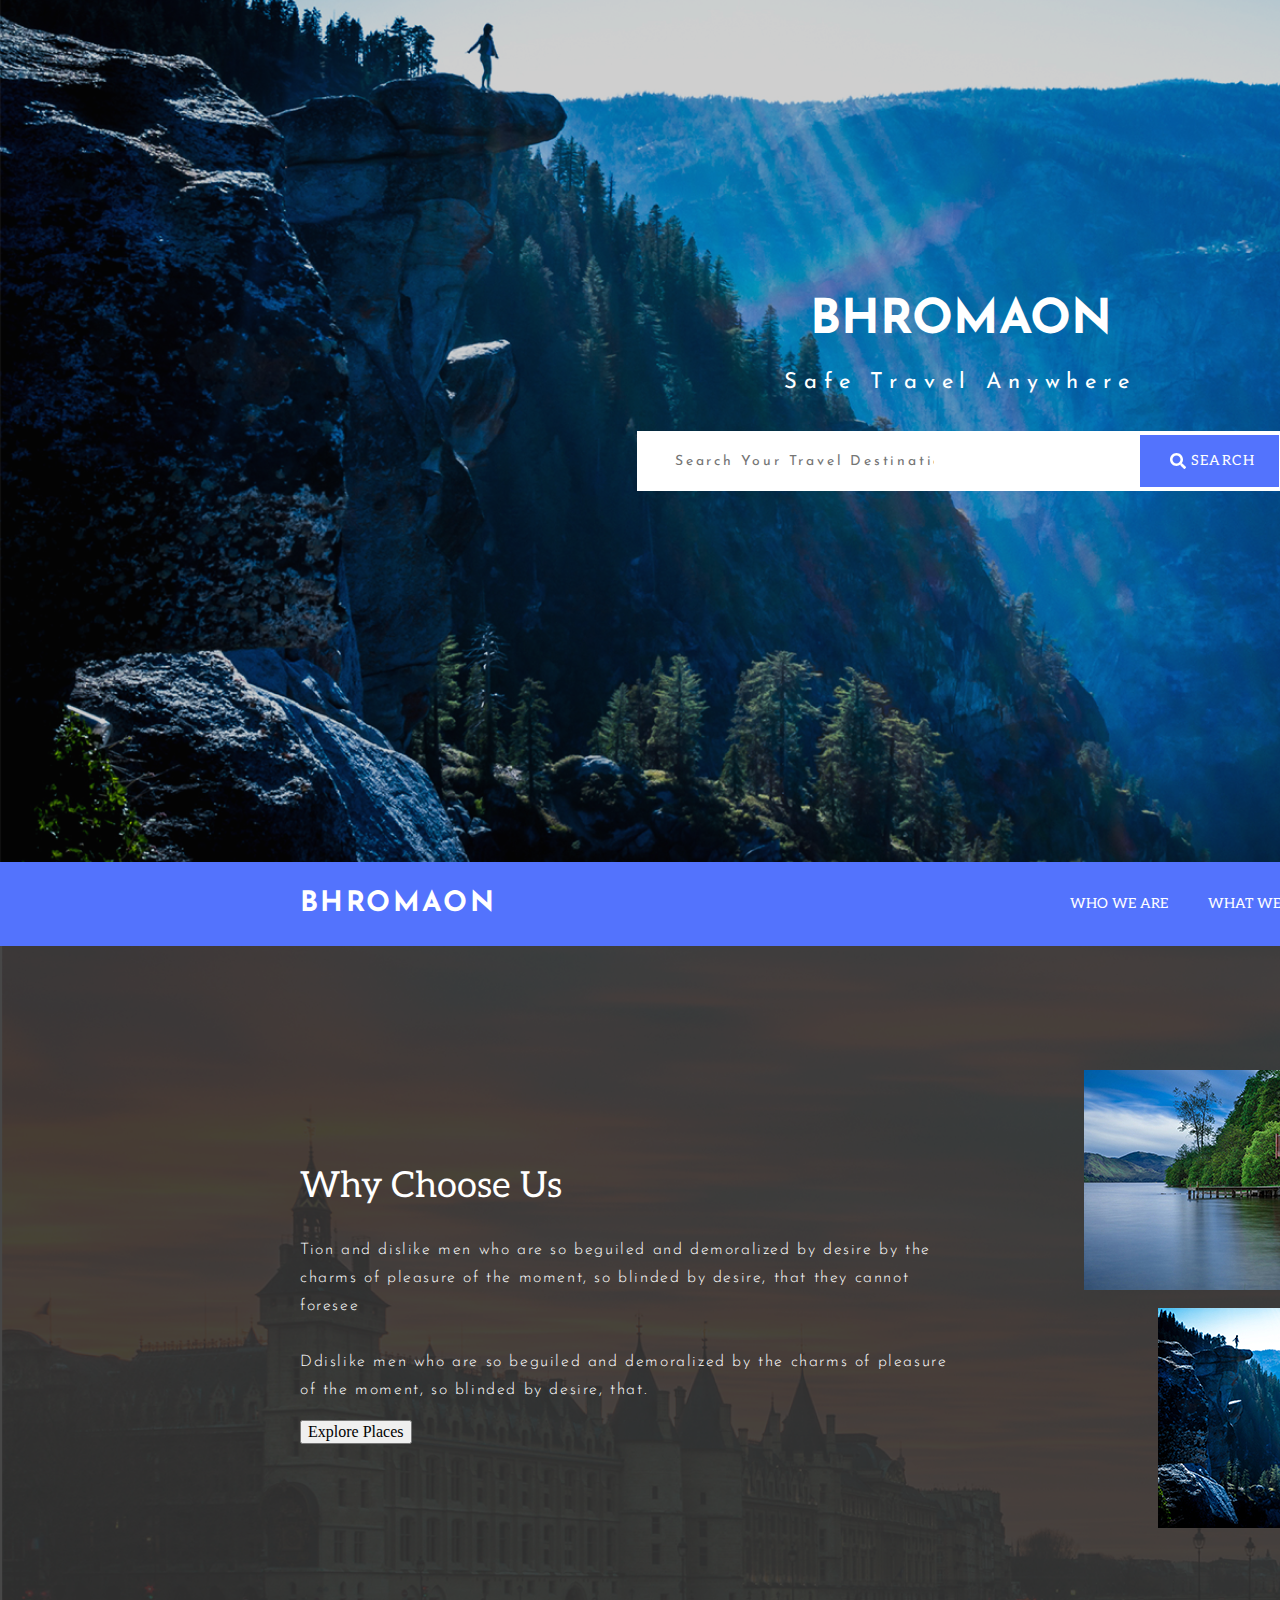
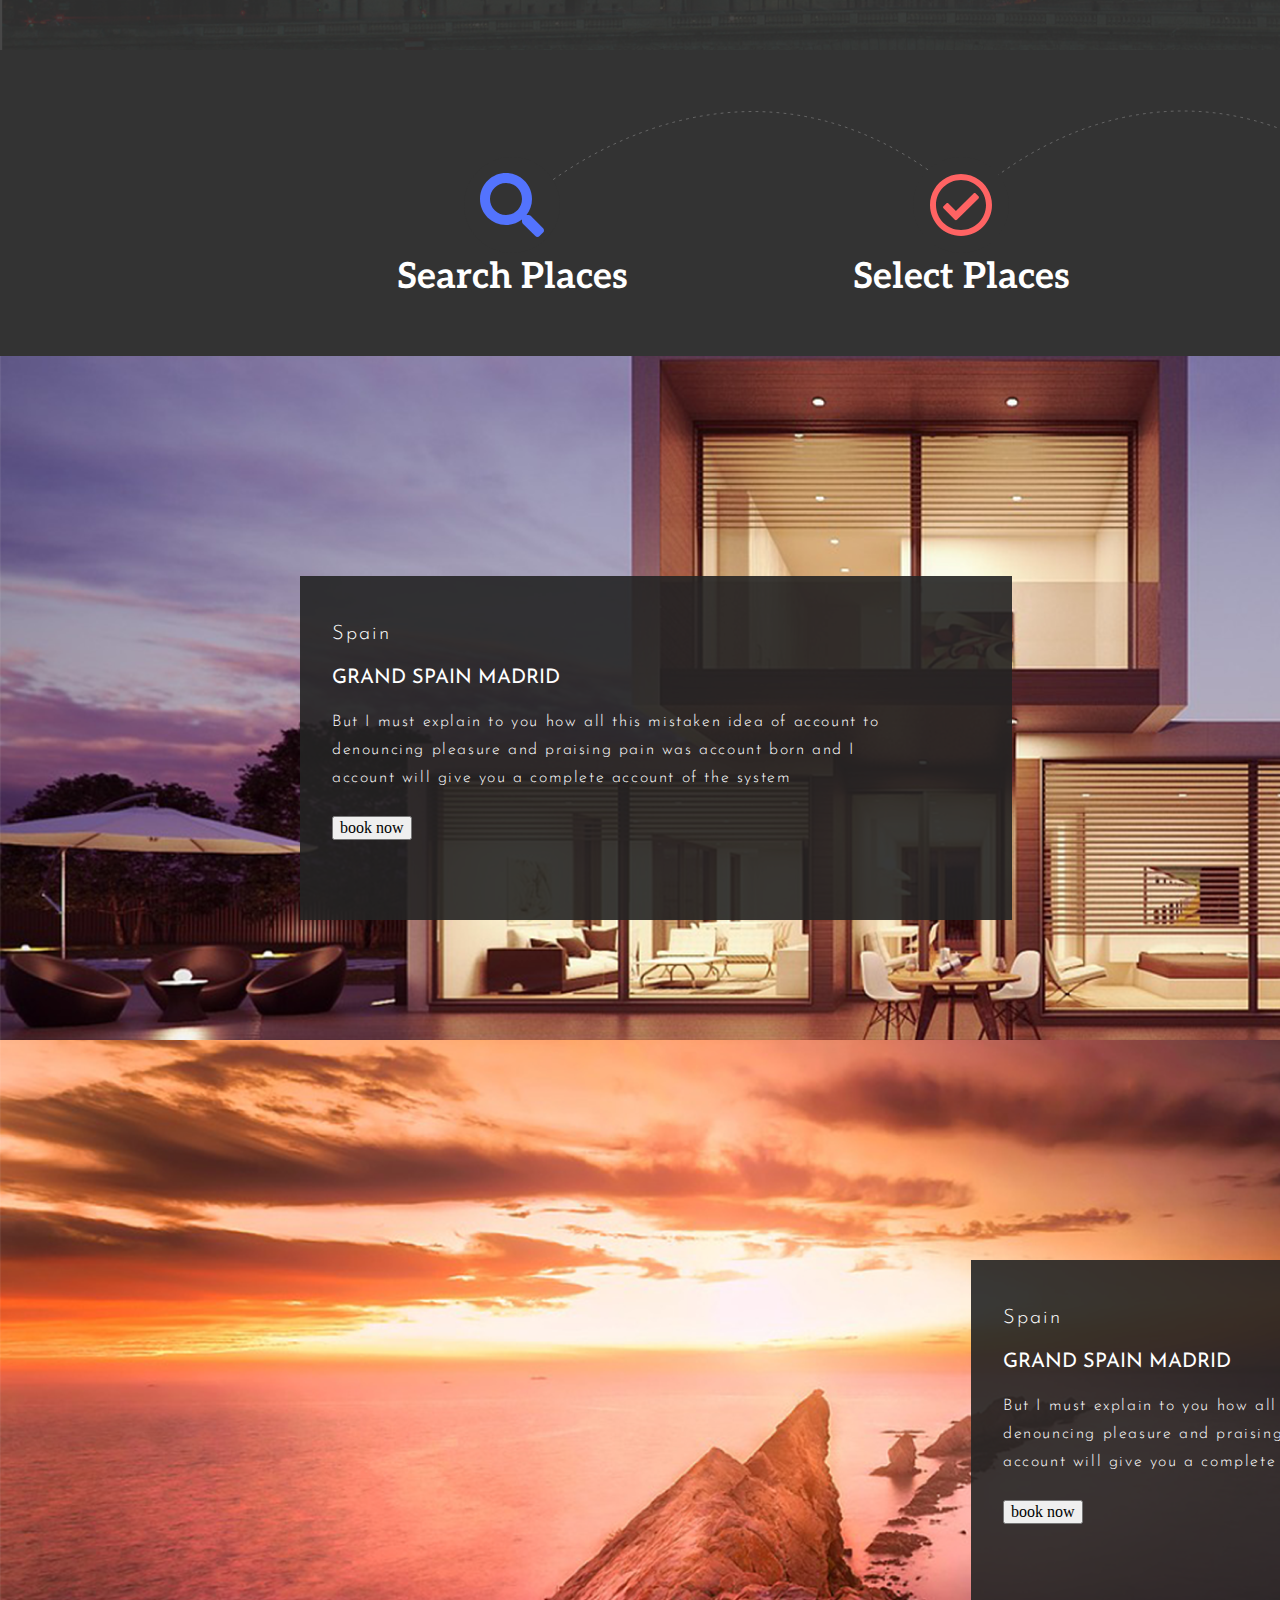
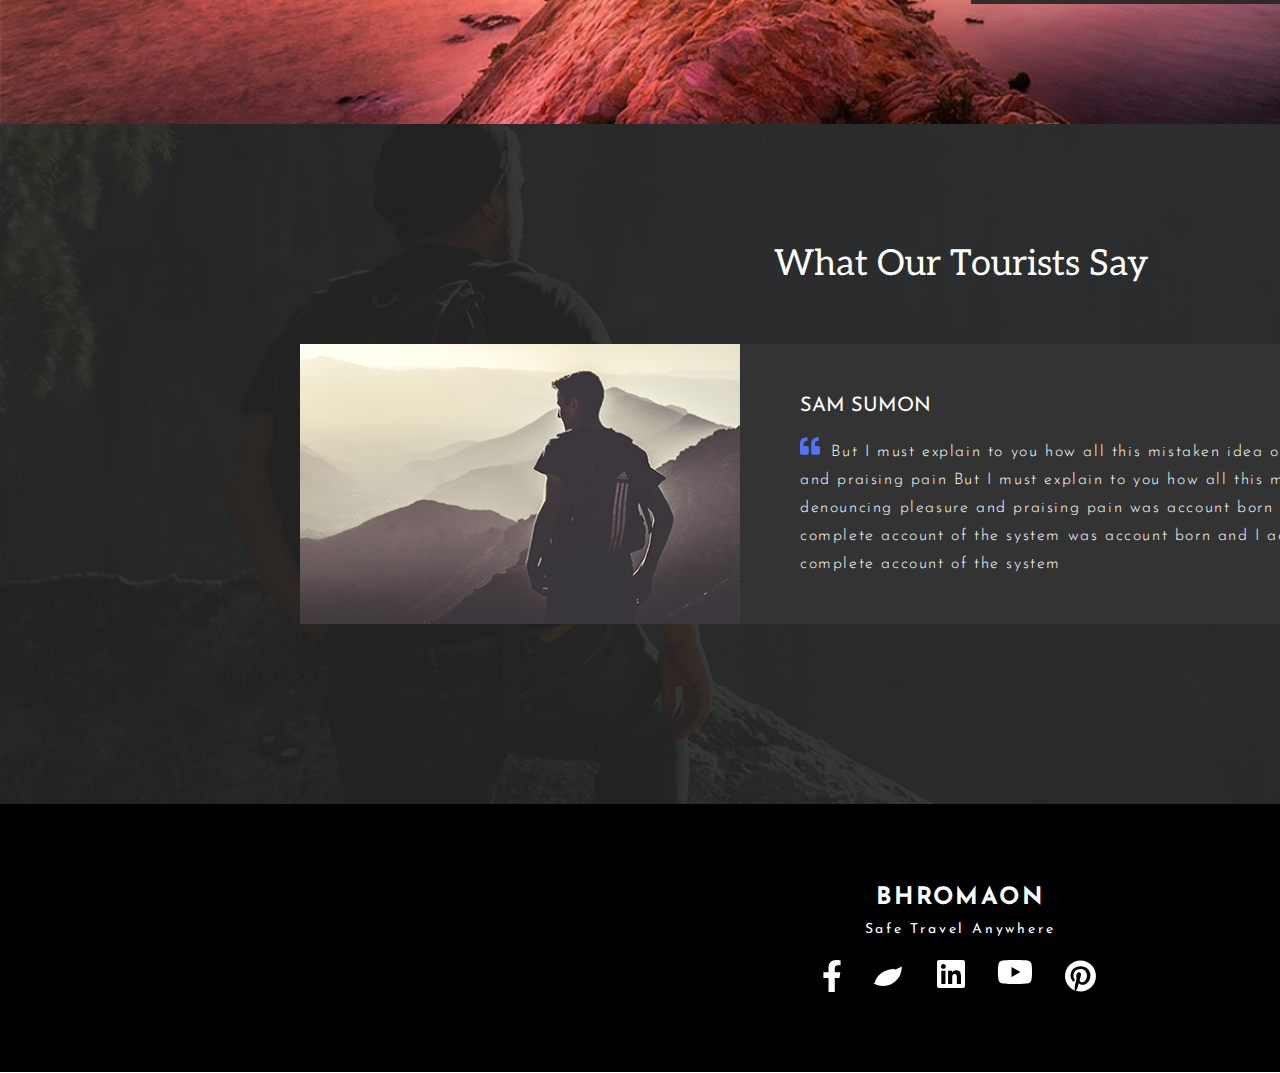
<file: EXAM#1 — копия/index.html>
<!DOCTYPE html>
<html lang="en">
<head>
    <meta charset="UTF-8">
    <meta http-equiv="X-UA-Compatible" content="IE=edge">
    <meta name="viewport" content="width=device-width, initial-scale=1.0">
<link rel="stylesheet" href="./css/style.css">
    <title>EXAM#1</title>
</head>
<body>
    <div class="main-container">

        <!-- HEADER -->
        <header class="header">
                <h1 class="header-title">Bhromaon</h1>
                   <p class="header-text">Safe Travel Anywhere</p>

        
            <form class="form-search" action="#" method="get">
                <div>
                    <input type="search"
                         placeholder="Search Your Travel Destination"
                           class="search" />
                </div>
                <div>
                    <button class="submit" type="submit">
                        <svg class="search-svg" width="16" height="16" viewBox="0 0 16 16" fill="none" xmlns="http://www.w3.org/2000/svg">
                            <path d="M15.7824 13.833L12.6666 10.7177C12.5259 10.5771 12.3353 10.499 12.1353 10.499H11.6259C12.4884
                            9.39596 13.001 8.00859 13.001 6.49937C13.001 2.90909 10.0914 0 6.50048 0C2.90959 0 0 2.90909 0 6.49937C0
                            10.0896 2.90959 12.9987 6.50048 12.9987C8.00996 12.9987 9.39756 12.4863 10.5008 11.6239V12.1332C10.5008
                            12.3332 10.5789 12.5238 10.7195 12.6644L13.8354 15.7797C14.1292 16.0734 14.6042 16.0734 14.8948 15.7797L15.7793
                            14.8954C16.0731 14.6017 16.0731 14.1267 15.7824 13.833ZM6.50048 10.499C4.29094 10.499 2.50018 8.71165 2.50018
                            6.49937C2.50018 4.29021 4.28781 2.49976 6.50048 2.49976C8.71001 2.49976 10.5008 4.28708 10.5008 6.49937C10.5008
                            8.70852 8.71314 10.499 6.50048 10.499Z" fill="white"/>
                        </svg>Search</button>
                </div>
            </form>
        </header>

          <!-- NAVIGATION -->
        <nav class="nav">
            <div class="nav-container">
                <div class="nav-logo">
                    <h3><a href="#">Bhromaon</a></h3>
                </div>

                    <ul class="nav-link">
                 <li><a href="#">Who We Are</a></li>
                 <li><a href="#">What We Do</a></li>
                 <li><a href="#">Travel With Us</a></li>
                 <li><a href="#">Contact Us</a></li>
                   </ul>
                
            </div>
        </nav>
        <div class="burger">
            <span></span>
        </div>
    
        <!-- MAIN -->
        <main>
            <!-- SECTION-WHY -->
        <section class="section-why">
            <div class="container-why">
                <div class="content-why">
                    <h2>Why Choose Us</h2>
                        <p>Tion and dislike men who are so beguiled and demoralized by desire by the <br> charms of pleasure of the moment, so blinded by desire, that they cannot <br> foresee <br>
                           <br>Ddislike men who are so beguiled and demoralized by the charms of pleasure <br> of the moment, so blinded by desire, that.</p>
                              <button type="submit" class="btn-why">Explore Places 
                              </button>
               </div>

        <div class="images-why">
<img src="./assets/imgs/Image 1-why.jpg" class="img-1" >
<img src="./assets/imgs/Image 2-wyhy.jpg" class="img-2" >
        </div>

            </div>
        </section>

        <!-- SECTION-STEPS -->
        <section class="section-steps">
<div class="container-steps">
<div class="line">
    <img src="./assets/icons/steps/Line.svg">
</div>

    <div class="icon-box-1">
    <a href="#"><img src="./assets/icons/steps/Icon-search.svg" alt="search"></a>
            <h2>Search Places</h2>
        </div>

            <div class="icon-box-2">
        <a href="#"><img src="./assets/icons/steps/Icon-check.svg" alt="check"></a>
                <h2>Select Places</h2>
            </div>

                <div class="icon-box-3">
            <a href="#"><img src="./assets/icons/steps/Icon-up.svg" alt="check"></a>
                    <h2>Book & Enjoy</h2>
                </div>
</div>
</section>

        <!-- SECTION-BOOKNOW-1 -->
        <section class="section-booknow-1">
<div class="container-booknow-1">
   <div class="card-booknow-1">
        <h6 class="text-h6" >Spain</h6>
                <h5 class="text-h5" >Grand Spain Madrid</h5>
                        <p class="text-p">But I must explain to you how all this mistaken idea of account to <br> denouncing pleasure and praising pain was account
                           born and I <br> account will give you a complete account of the system</p>
                           <button type="submit" class="btn-booknow">book now</button>

   </div>
</div>
</section>

<!-- SECTION-BOOKNOW-2-->
<section class="section-booknow-2">
    <div class="container-booknow-2">
        <div class="card-booknow-2">
                <h6 class="text-h6">Spain</h6>
                        <h5 class="text-h5" >Grand Spain Madrid</h5>
                                <p class="text-p" >But I must explain to you how all this mistaken idea of account to <br> denouncing pleasure and praising pain was account
                                   born and I <br> account will give you a complete account of the system</p>
                                   <button type="submit" class="btn-booknow">book now</button>
        </div>
    </div>
</section>

<!-- WHAT -->
<section class="section-what">
    <h2 class="title-text-section-what" >What Our  Tourists Say</h2>
        <div class="container-review">
            <img src="./assets/imgs/ReviewPhoto.png">
                <div class="review-text">
                    <h5>Sam Sumon</h5>
                    <div class="blockquote">
                        <p><img src="./assets/icons/quote-left-review.svg"> But I must explain to you how all this mistaken idea of account to denouncinpleasure <br> and praising pain  But I must explain to you how
                           all this mistaken idea of account to nai <br> denouncing pleasure and praising pain was account  born and I account will give you a <br> complete
                           account of the system was account  born and I account will give you a nai the <br> complete account of the system</p>
                    </div>  
                </div>
        </div>
</section>
</main>

<!-- FOOTER -->
<footer class="footer">
    <h3>Bhromaon</h3>
        <p>Safe Travel Anywhere</p>

        <!-- SOCIAL -->
            <div class="socials">
                    <a href="#"><svg class="icon fb" width="18" height="32" viewBox="0 0 18 32" fill="none" xmlns="http://www.w3.org/2000/svg">
                         <path d="M16.4463 18L17.335 12.2087H11.7782V8.45063C11.7782 6.86625 12.5544 5.32188 15.0432 5.32188H17.5694V0.39125C17.5694 0.39125 15.2769 0 13.085 0C8.50879 0 5.51754 2.77375 5.51754 7.795V12.2087H0.430664V18H5.51754V32H11.7782V18H16.4463Z"/>
                       </svg></a>
                    
                    <a href="#"><svg class="icon tw" width="32" height="26" viewBox="0 0 32 26" fill="none" xmlns="http://www.w3.org/2000/svg">
                        <path d="M28.7106 6.48201C28.7309 6.76626 28.7309 7.05057 28.7309 7.33482C28.7309 16.0048 22.132 25.9947
                            10.0711 25.9947C6.35531 25.9947 2.90356 24.9185 0 23.0506C0.527937 23.1114 1.0355 23.1318 1.58375 23.1318C4.6496
                            9 23.1318 7.47206 22.0963 9.72587 20.3298C6.84262 20.2688 4.42637 18.3805 3.59387 15.7815C4 15.8424 4.40606 15.88
                            3 4.8325 15.883C5.42131 15.883 6.01019 15.8018 6.55837 15.6597C3.55331 15.0505 1.29944 12.4109 1.29944 9.22313V9.14194C2
                            .1725 9.62926 3.18781 9.93382 4.26388 9.97438C2.49738 8.79669 1.34006 6.78657 1.34006 4.51245C1.34006 3.2942 1.66488 2.17745
                            2.23344 1.20282C5.46187 5.18251 10.3147 7.78145 15.7563 8.06576C15.6548 7.57845 15.5938 7.07088 15.5938 6.56326C15.5938 2.94901
                            18.5177 0.00488281 22.1522 0.00488281C24.0405 0.00488281 25.7461 0.796758 26.9441 2.07595C28.4263 1.7917 29.8476 1.24345 31.1065
                            0.492195C30.6191 2.01507 29.5836 3.29426 28.2232 4.10638C29.5431 3.96432 30.8222 3.59876 31.9999 3.0912C31.1066 4.39063 29.98985.54795 28.7106 6.48201Z"/>
                       </svg></a>
                    
                    <!-- <a href="#"><img src="../assets/icons/socials/lk.svg" class="icons-lk"></a> -->
                    <a href="#"><svg class="icon lk" width="28" height="28" viewBox="0 0 28 28" fill="none" xmlns="http://www.w3.org/2000/svg">
                        <path d="M26 0H1.99375C0.89375 0 0 0.90625 0 2.01875V25.9813C0 27.0938 0.89375 28 1.99375 28H26C27.1 28 28 27.0938 28 25.9813V2.01875C28 0.90625 27.1 0 26 0ZM8.4625 24H4.3125V10.6375H8.46875V24H8.4625ZM6.3875 8.8125C5.05625 8.8125 3.98125 7.73125 3.98125 6.40625C3.98125 5.08125 5.05625 4 6.3875 4C7.7125 4 8.79375 5.08125 8.79375 6.40625C8.79375 7.7375 7.71875 8.8125 6.3875 8.8125ZM24.0187 24H19.8687V17.5C19.8687 15.95 19.8375 13.9563 17.7125 13.9563C15.55 13.9563 15.2188 15.6438 15.2188 17.3875V24H11.0688V10.6375H15.05V12.4625H15.1062C15.6625 11.4125 17.0188 10.3062 19.0375 10.3062C23.2375 10.3062 24.0187 13.075 24.0187 16.675V24Z"/>
                        </svg></a>

                    <!-- <a href="#"><img src="../assets/icons/socials/yt.svg" class="icons yt"></a> -->
                    <a href="#"><svg class="icon yt" width="36" height="24" viewBox="0 0 36 24" fill="none" xmlns="http://www.w3.org/2000/svg">
                        <path d="M34.3534 3.75519C33.9609 2.27706 32.8042 1.11294 31.3357 0.717875C28.6738 0 18 0 18 0C18 0 7.32623 0 4.66429 0.717875C3.19573 1.113 2.0391 2.27706 1.64654 3.75519C0.933289 6.43437 0.933289 12.0243 0.933289 12.0243C0.933289 12.0243 0.933289 17.6141 1.64654 20.2933C2.0391 21.7714 3.19573 22.8871 4.66429 23.2821C7.32623 24 18 24 18 24C18 24 28.6737 24 31.3357 23.2821C32.8042 22.8871 33.9609 21.7714 34.3534 20.2933C35.0667 17.6141 35.0667 12.0243 35.0667 12.0243C35.0667 12.0243 35.0667 6.43437 34.3534 3.75519ZM14.509 17.0994V6.94906L23.4302 12.0244L14.509 17.0994Z"/>
                        </svg></a>

                    <!-- <a href="#"><img src="../assets/icons/socials/pn.svg" class="icons pn"></a> -->
                    <a href="#"><svg class="icon pn" width="31" height="32" viewBox="0 0 31 32" fill="none" xmlns="http://www.w3.org/2000/svg">
                        <path d="M31 16C31 24.5625 24.0625 31.5 15.5 31.5C13.9 31.5 12.3625 31.2563 10.9125 30.8062C11.5438 29.775 12.4875 28.0875 12.8375 26.7437C13.025 26.0187 13.8 23.0562 13.8 23.0562C14.3063 24.0187 15.7812 24.8375 17.35 24.8375C22.025 24.8375 25.3937 20.5375 25.3937 15.1938C25.3937 10.075 21.2125 6.24375 15.8375 6.24375C9.15 6.24375 5.59375 10.7312 5.59375 15.625C5.59375 17.9 6.80625 20.7313 8.7375 21.6313C9.03125 21.7688 9.1875 21.7062 9.25625 21.425C9.30625 21.2125 9.56875 20.1562 9.6875 19.6688C9.725 19.5125 9.70625 19.375 9.58125 19.225C8.95 18.4438 8.4375 17.0187 8.4375 15.6875C8.4375 12.2688 11.025 8.9625 15.4375 8.9625C19.2437 8.9625 21.9125 11.5562 21.9125 15.2688C21.9125 19.4625 19.7938 22.3687 17.0375 22.3687C15.5188 22.3687 14.375 21.1125 14.7437 19.5688C15.1812 17.725 16.025 15.7375 16.025 14.4062C16.025 13.2188 15.3875 12.225 14.0625 12.225C12.5063 12.225 11.2563 13.8313 11.2563 15.9875C11.2563 17.3625 11.7188 18.2875 11.7188 18.2875C11.7188 18.2875 10.1875 24.775 9.90625 25.9875C9.59375 27.325 9.71875 29.2125 9.85 30.4375C4.0875 28.1812 0 22.5688 0 16C0 7.4375 6.9375 0.5 15.5 0.5C24.0625 0.5 31 7.4375 31 16Z"/>
                        </svg></a>
            </div>
</footer>
    </div>
</body>
</html>





<!-- <form>
        <input type="text" placeholder="Искать здесь...">
        <button type="submit"></button>
      </form> -->
</file>
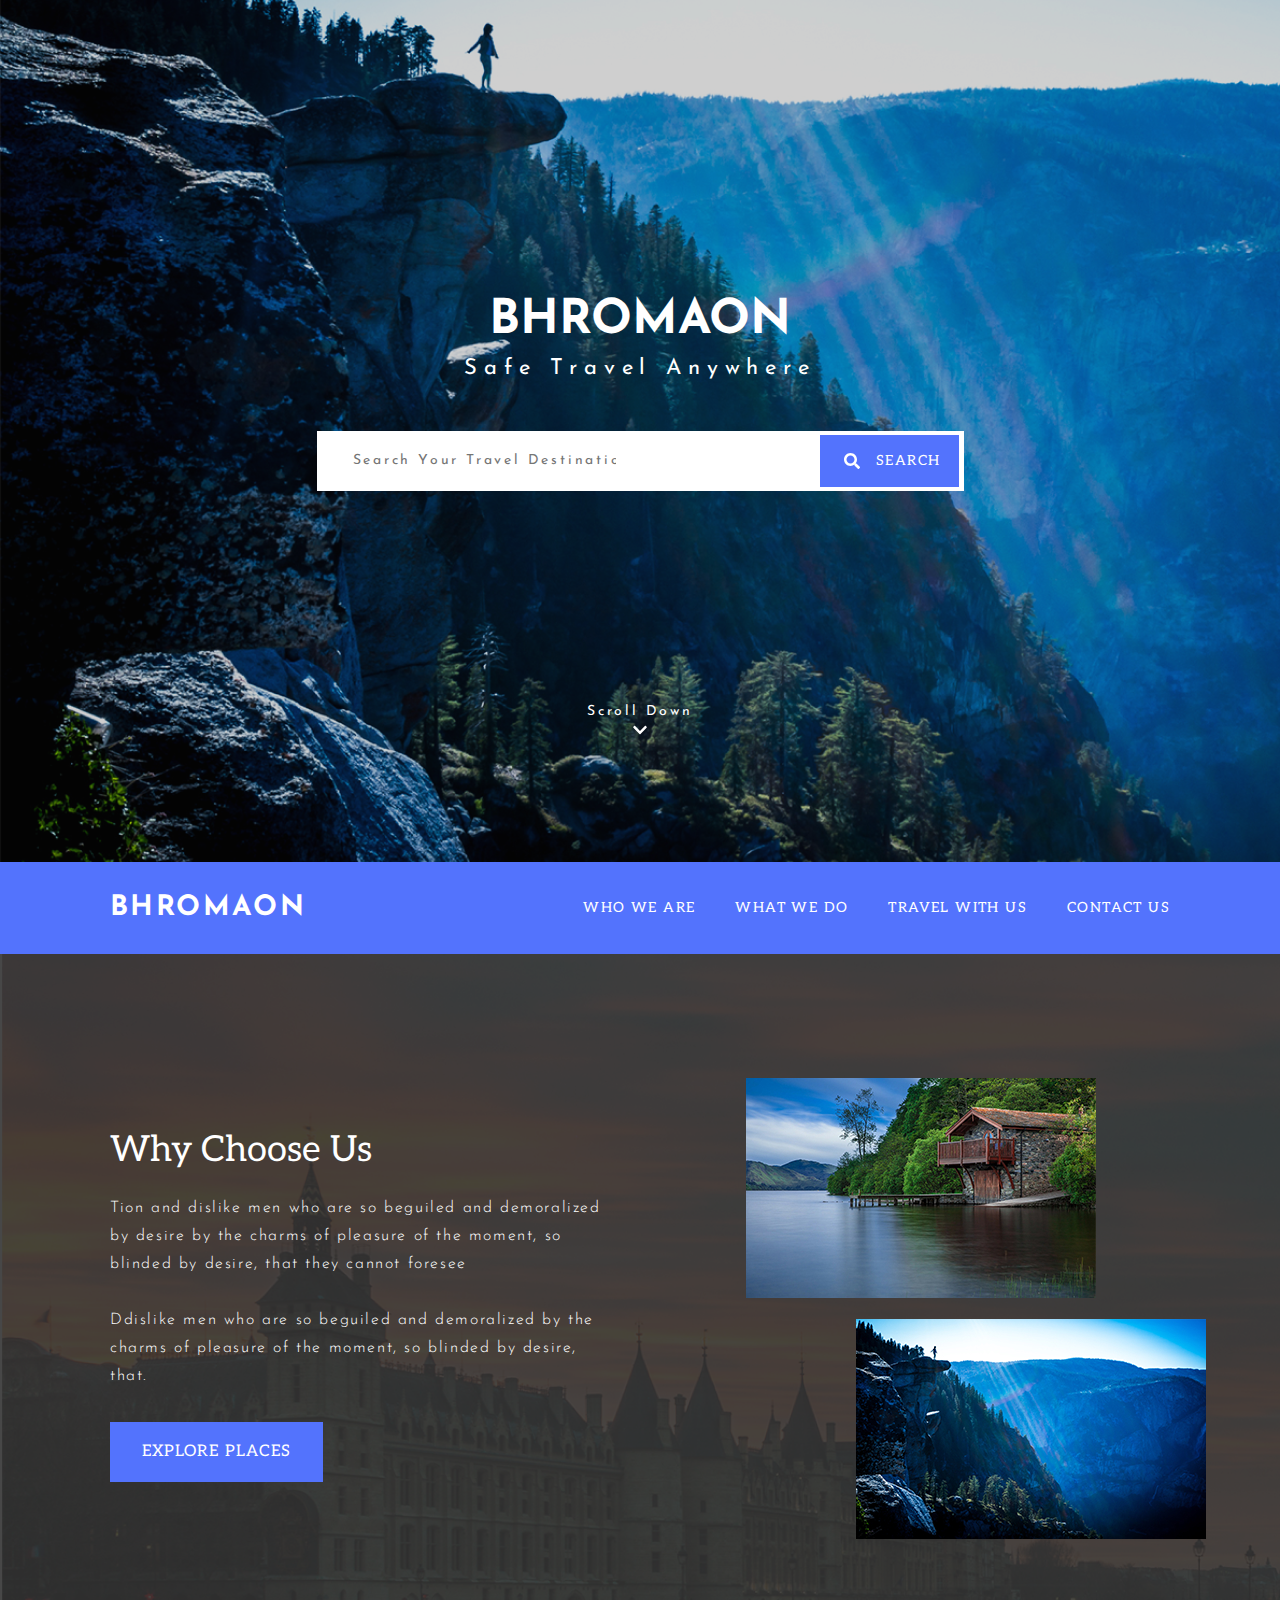
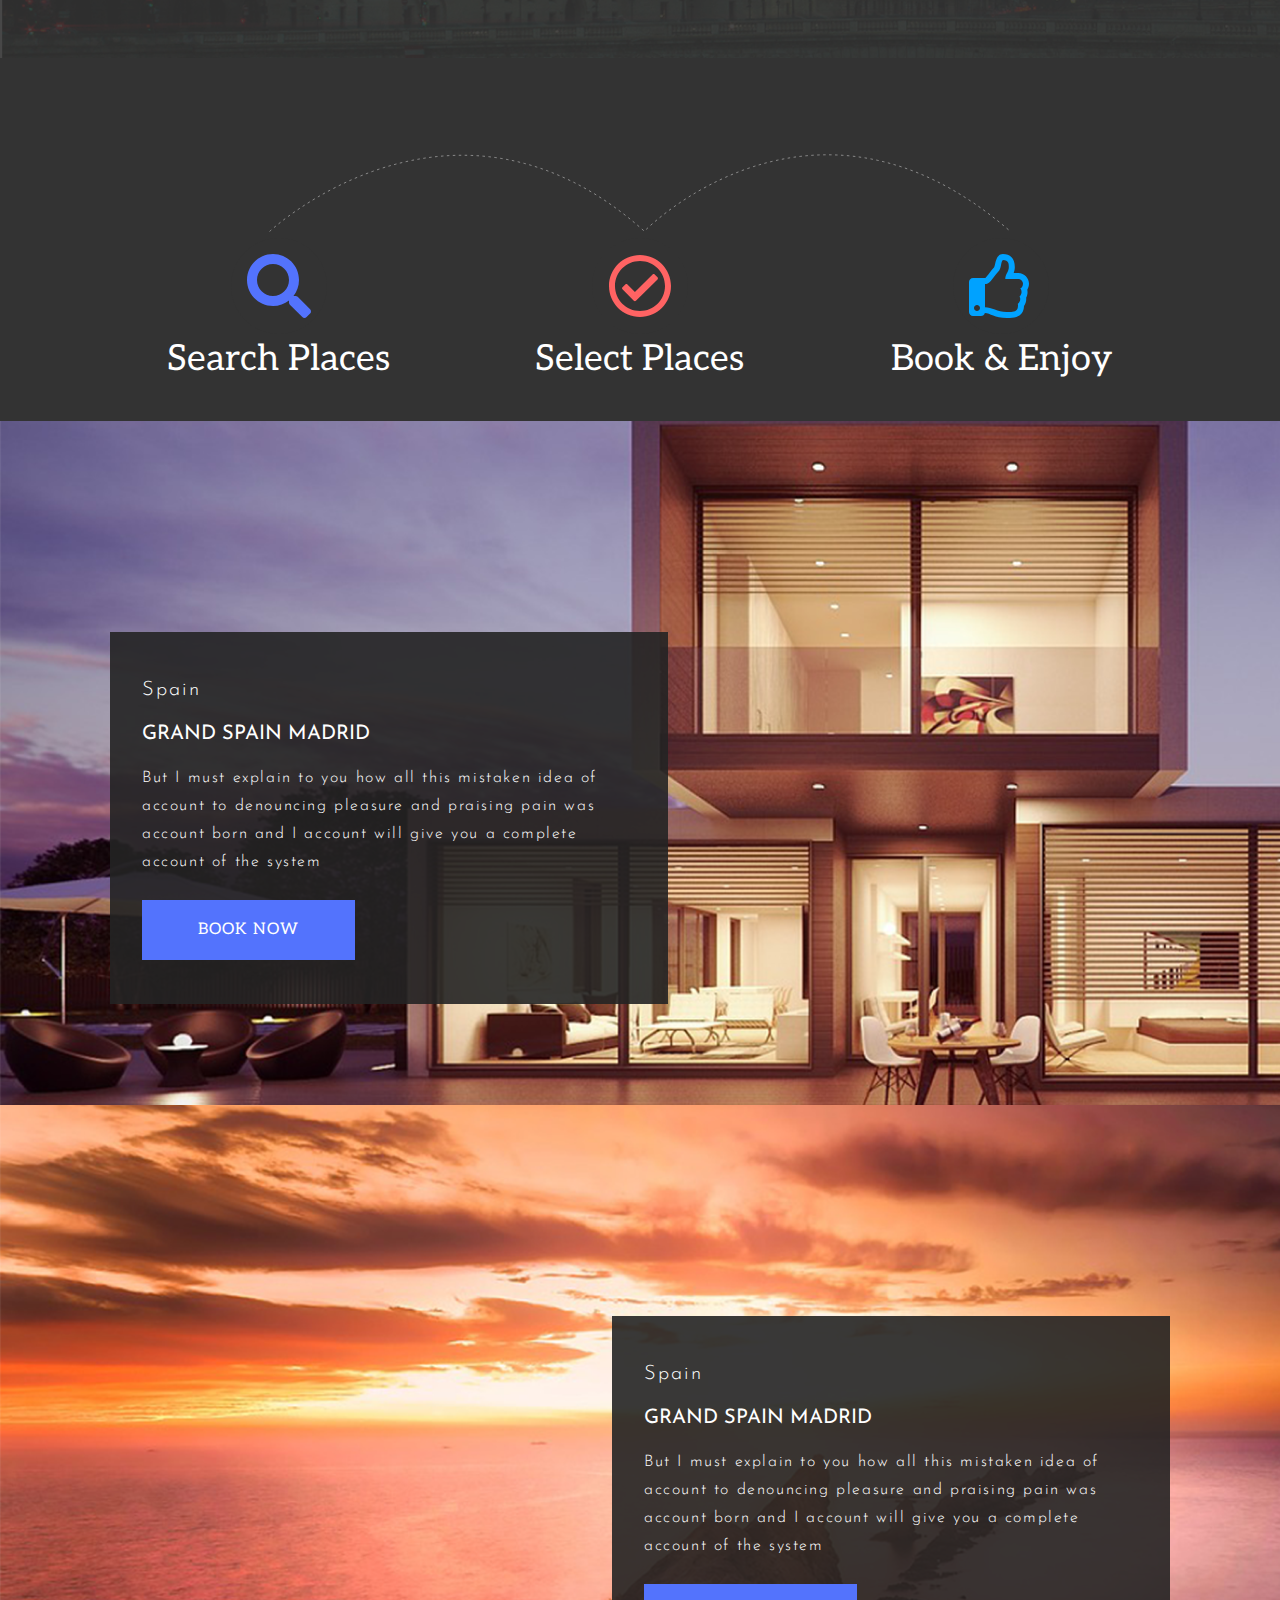
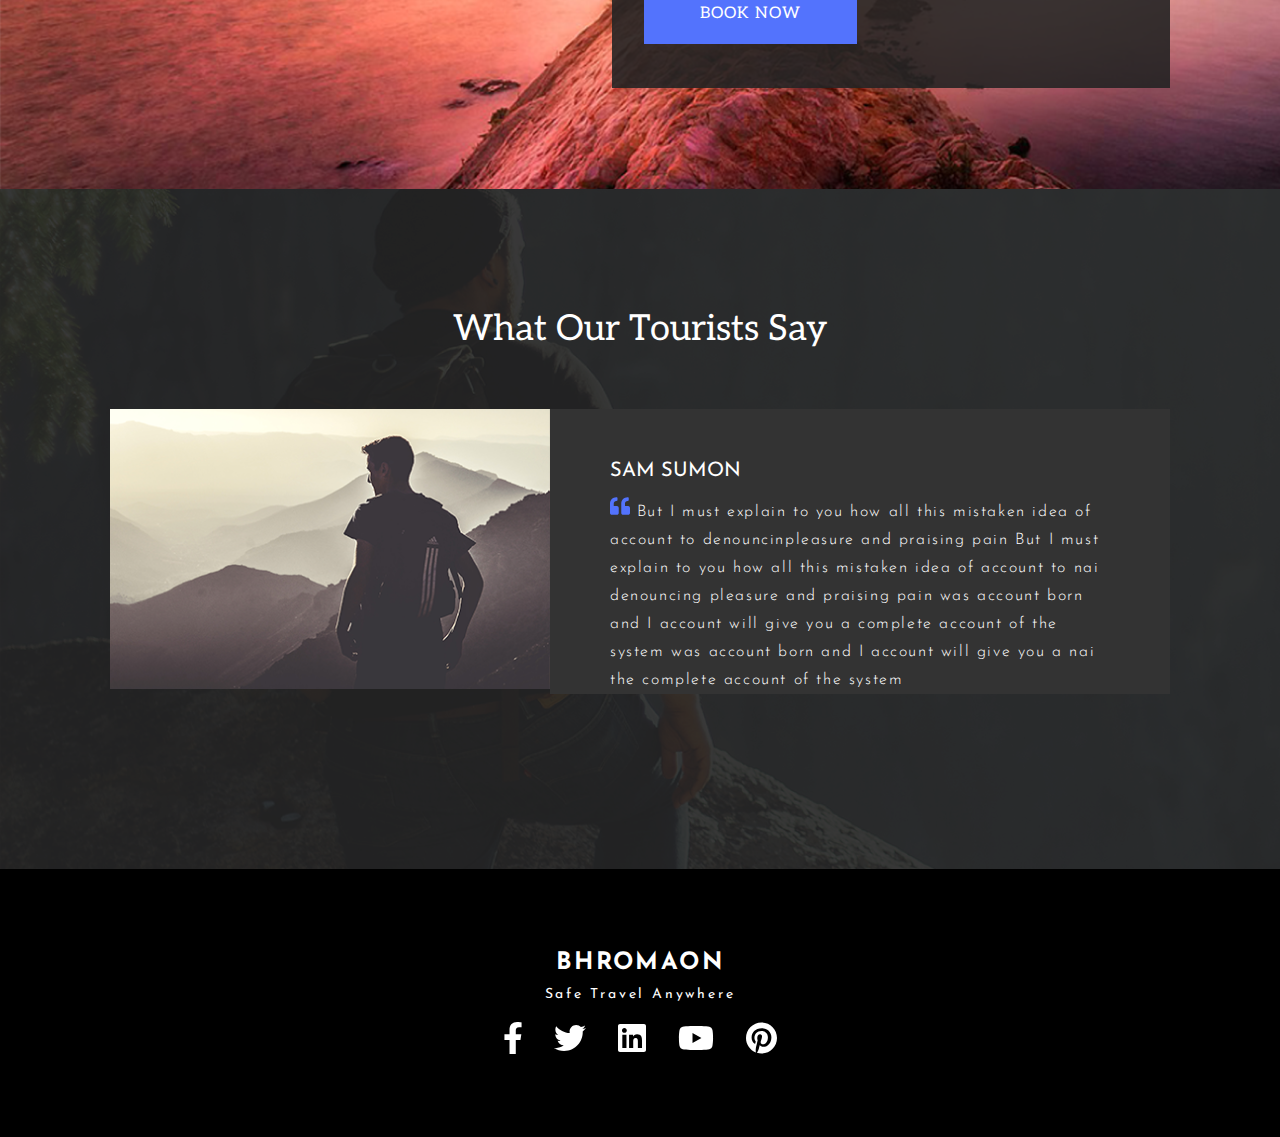
<file: EXAM-2/index.html>
<!DOCTYPE html>
<html lang="en">

<head>
    <link rel="stylesheet" href="./css/main.css">
    <!-- <link rel="stylesheet" href="./css/normalize.css"> -->
    <meta charset="UTF-8">
    <meta http-equiv="X-UA-Compatible" content="IE=edge">
    <meta name="viewport" content="width=device-width, initial-scale=1.0">
    <title>Document</title>
</head>

<body>
    <!-- <div class="main-container"> -->

    <!-- HEADER -->
    <header class="header">
        <h1 class="header__title">Bhromaon</h1>
        <p class="header__text">Safe Travel Anywhere</p>

        <form class="form-search" action="#" method="get">
            <div>
                <input class="form-search__search" type="search" placeholder="Search Your Travel Destination" />
            </div>
            <div>
                <button class="form-search__submit" type="submit">
                    <svg class="form-search__search-svg" width="16" height="16" viewBox="0 0 16 16" fill="none"
                        xmlns="http://www.w3.org/2000/svg">
                        <path d="M15.7824 13.833L12.6666 10.7177C12.5259 10.5771 12.3353 10.499 12.1353 10.499H11.6259C12.4884
                            9.39596 13.001 8.00859 13.001 6.49937C13.001 2.90909 10.0914 0 6.50048 0C2.90959 0 0 2.90909 0 6.49937C0
                            10.0896 2.90959 12.9987 6.50048 12.9987C8.00996 12.9987 9.39756 12.4863 10.5008 11.6239V12.1332C10.5008
                            12.3332 10.5789 12.5238 10.7195 12.6644L13.8354 15.7797C14.1292 16.0734 14.6042 16.0734 14.8948 15.7797L15.7793
                            14.8954C16.0731 14.6017 16.0731 14.1267 15.7824 13.833ZM6.50048 10.499C4.29094 10.499 2.50018 8.71165 2.50018
                            6.49937C2.50018 4.29021 4.28781 2.49976 6.50048 2.49976C8.71001 2.49976 10.5008 4.28708 10.5008 6.49937C10.5008
                            8.70852 8.71314 10.499 6.50048 10.499Z" fill="white" />
                    </svg>Search</button>
            </div>
        </form>
                    <div class="scroll-down">
                        <p>Scroll Down</p>
                        <img src="./assets/icons/Vector-scroll.svg" alt="scroll down">
                    </div>
    </header>

    <!-- NAVIGATION -->
    <nav class="nav">
        <div class="nav__container">
            <div class="nav__logo">
                <h3>Bhromaon</h3>
            </div>

            <ul class="nav__list">
                <li><a href="#">Who We Are</a></li>
                <li><a href="#">What We Do</a></li>
                <li><a href="#">Travel With Us</a></li>
                <li><a href="#">Contact Us</a></li>
            </ul>
            <div class="burger">
                <span></span><span></span><span></span>
            </div>
        </div>
        <ul class="nav__list_mobile">
            <li><a href="#">Who We Are</a></li>
            <li><a href="#">What We Do</a></li>
            <li><a href="#">Travel With Us</a></li>
            <li><a href="#">Contact Us</a></li>
        </ul>
    </nav>

    <!-- MAIN -->
    <main>
        <!-- SECTION-WHY -->
        <section class="why-section">
            <div class="why-section__container">
                <div class="why-section__content">
                    <h2>Why Choose Us</h2>
                    <p>Tion and dislike men who are so beguiled and demoralized by desire by the charms of pleasure of
                        the moment, so blinded by desire, that they cannot foresee <br>
                        <br>Ddislike men who are so beguiled and demoralized by the charms of pleasure of the moment, so
                        blinded by desire, that.
                    </p>
                    <button type="submit" class="why-section__btn">Explore Places
                    </button>
                </div>

                <div class="why-section__images">
                    <img src="./assets/imgs/Image 1-why.jpg" class="why-section__images__img-1">
                    <img src="./assets/imgs/Image 2-wyhy.jpg" class="why-section__images__img-2">
                </div>

            </div>
        </section>

        <!-- SECTION-STEPS -->
        <section class="section-steps">
            <div class="section-steps__container">
                <div class="section-steps__container__line">
                    <img src="./assets/icons/steps/Line.svg">
                </div>
                <div class="section-steps__container__icons">
                    <div class="section-steps__container__icon-box">
                        <a href="#"><img src="./assets/icons/steps/Icon-search.svg" alt="search"></a>
                        <h2>Search Places</h2>
                    </div>

                    <div class="section-steps__container__icon-box">
                        <a href="#"><img src="./assets/icons/steps/Icon-check.svg" alt="check"></a>
                        <h2>Select Places</h2>
                    </div>

                    <div class="section-steps__container__icon-box">
                        <a href="#"><img src="./assets/icons/steps/Icon-up.svg" alt="check"></a>
                        <h2>Book & Enjoy</h2>
                    </div>
                </div>
            </div>
        </section>

        <!-- SECTION-BOOKNOW-1 -->
        <section class="section-booknow-1">
            <div class="section-booknow-1__container">
                <div class="section-booknow-1__container__card">
                    <h6 class="text-h6">Spain</h6>
                    <h5 class="text-h5">Grand Spain Madrid</h5>
                    <p class="text-p">But I must explain to you how all this mistaken idea of account to denouncing
                        pleasure and praising pain was account
                        born and I account will give you a complete account of the system</p>
                    <button type="submit" class="btn-booknow">book now</button>
                </div>
            </div>
        </section>

        <!-- SECTION-BOOKNOW-2-->
        <section class="section-booknow-2">
            <div class="section-booknow-2__container">
                <div class="section-booknow-2__container__card">
                    <h6 class="text-h6">Spain</h6>
                    <h5 class="text-h5">Grand Spain Madrid</h5>
                    <p class="text-p">But I must explain to you how all this mistaken idea of account to denouncing
                        pleasure and praising pain was account
                        born and I account will give you a complete account of the system</p>
                    <button type="submit" class="btn-booknow">book now</button>
                </div>
            </div>
        </section>

        <!-- WHAT -->
        <section class="section-what">
            <h2 class="section-what__text-title">What Our Tourists Say</h2>
            <div class="section-what__container-review">
                <img class="section-what__container-review__review-photo" src="./assets/imgs/ReviewPhoto.png">
                <div class="section-what__container-review__text-review">
                    <h5>Sam Sumon</h5>
                    <div class="section-what__container-review__blockquote">
                        <p><img src="./assets/icons/quote-left-review.svg"> But I must explain to you how all this
                            mistaken idea of account to denouncinpleasure and praising pain But I must explain to
                            you how
                            all this mistaken idea of account to nai denouncing pleasure and praising pain was
                            account born and I account will give you a complete
                            account of the system was account born and I account will give you a nai the complete
                            account of the system</p>
                    </div>
                </div>
            </div>
        </section>
    </main>

    <!-- FOOTER -->
    <footer class="footer-section">
        <h3>Bhromaon</h3>
        <p>Safe Travel Anywhere</p>

        <!-- SOCIAL -->
        <div class="socials">
            <a href="#"><svg class="socials__icons" width="18" height="32" viewBox="0 0 18 32" fill="white"
                    xmlns="http://www.w3.org/2000/svg">
                    <path d="M16.4463 18L17.335 12.2087H11.7782V8.45063C11.7782 6.86625 12.5544 5.32188 15.0432 5.32188H17.5694V0.39125C17.5694 0.39125 15.2769 0 13.085 0C8.50879
                          0 5.51754 2.77375 5.51754 7.795V12.2087H0.430664V18H5.51754V32H11.7782V18H16.4463Z" />
                </svg></a>
              <a href="#"><img src="./assets/icons/socials/tw.svg" class="socials__icons"></a>
            <!-- <a href="#"><svg class="socials__icons" width="32" height="26" viewBox="0 0 32 26" fill="white"
                    xmlns="http://www.w3.org/2000/svg">
                    <path
                        d="M28.7106 6.48201C28.7309 6.76626 28.7309 7.05057 28.7309 7.33482C28.7309 16.0048 22.132 25.9947
                            10.0711 25.9947C6.35531 25.9947 2.90356 24.9185 0 23.0506C0.527937 23.1114 1.0355 23.1318 1.58375 23.1318C4.6496
                            9 23.1318 7.47206 22.0963 9.72587 20.3298C6.84262 20.2688 4.42637 18.3805 3.59387 15.7815C4 15.8424 4.40606 15.88
                            3 4.8325 15.883C5.42131 15.883 6.01019 15.8018 6.55837 15.6597C3.55331 15.0505 1.29944 12.4109 1.29944 9.22313V9.14194C2
                            .1725 9.62926 3.18781 9.93382 4.26388 9.97438C2.49738 8.79669 1.34006 6.78657 1.34006 4.51245C1.34006 3.2942 1.66488 2.17745
                            2.23344 1.20282C5.46187 5.18251 10.3147 7.78145 15.7563 8.06576C15.6548 7.57845 15.5938 7.07088 15.5938 6.56326C15.5938 2.94901
                            18.5177 0.00488281 22.1522 0.00488281C24.0405 0.00488281 25.7461 0.796758 26.9441 2.07595C28.4263 1.7917 29.8476 1.24345 31.1065
                            0.492195C30.6191 2.01507 29.5836 3.29426 28.2232 4.10638C29.5431 3.96432 30.8222 3.59876 31.9999 3.0912C31.1066 4.39063 29.98985.54795 28.7106 6.48201Z" />
                </svg></a> -->

            <!-- <a href="#"><img src="../assets/icons/socials/lk.svg" class="icons-lk"></a> -->
            <a href="#"><svg class="socials__icons" width="28" height="28" viewBox="0 0 28 28" fill="white"
                    xmlns="http://www.w3.org/2000/svg">
                    <path
                        d="M26 0H1.99375C0.89375 0 0 0.90625 0 2.01875V25.9813C0 27.0938 0.89375 28 1.99375 28H26C27.1 28 28 27.0938 28 25.9813V2.01875C28 0.90625 27.1 0 26 0ZM8.4625
                         24H4.3125V10.6375H8.46875V24H8.4625ZM6.3875 8.8125C5.05625 8.8125 3.98125 7.73125 3.98125 6.40625C3.98125 5.08125 5.05625 4 6.3875 4C7.7125 4 8.79375 5.08125 8.79375
                         6.40625C8.79375 7.7375 7.71875 8.8125 6.3875 8.8125ZM24.0187 24H19.8687V17.5C19.8687 15.95 19.8375 13.9563 17.7125 13.9563C15.55 13.9563 15.2188 15.6438 15.2188 
                         17.3875V24H11.0688V10.6375H15.05V12.4625H15.1062C15.6625 11.4125 17.0188 10.3062 19.0375 10.3062C23.2375 10.3062 24.0187 13.075 24.0187 16.675V24Z" />
                </svg></a>

            <!-- <a href="#"><img src="../assets/icons/socials/yt.svg" class="icons yt"></a> -->
            <a href="#"><svg class="socials__icons" width="36" height="24" viewBox="0 0 36 24" fill="white"
                    xmlns="http://www.w3.org/2000/svg">
                    <path
                        d="M34.3534 3.75519C33.9609 2.27706 32.8042 1.11294 31.3357 0.717875C28.6738 0 18 0 18 0C18 0 7.32623 0 4.66429 0.717875C3.19573 1.113 2.0391 2.27706 1.64654 3.75519C0.933289 6.43437 0.933289 12.0243 0.933289 12.0243C0.933289 12.0243 0.933289 17.6141 1.64654 20.2933C2.0391 21.7714 3.19573 22.8871 4.66429 23.2821C7.32623 24 18 24 18 24C18 24 28.6737 24 31.3357 23.2821C32.8042 22.8871 33.9609 21.7714 34.3534 20.2933C35.0667 17.6141 35.0667 12.0243 35.0667 12.0243C35.0667 12.0243 35.0667 6.43437 34.3534 3.75519ZM14.509 17.0994V6.94906L23.4302 12.0244L14.509 17.0994Z" />
                </svg></a>

            <!-- <a href="#"><img src="../assets/icons/socials/pn.svg" class="icons pn"></a> -->
            <a href="#"><svg class="socials__icons" width="31" height="32" viewBox="0 0 31 32" fill="white"
                    xmlns="http://www.w3.org/2000/svg">
                    <path
                        d="M31 16C31 24.5625 24.0625 31.5 15.5 31.5C13.9 31.5 12.3625 31.2563 10.9125 30.8062C11.5438 29.775 12.4875 28.0875 12.8375 26.7437C13.025 26.0187 13.8 23.0562 13.8 23.0562C14.3063 24.0187 15.7812 24.8375 17.35 24.8375C22.025 24.8375 25.3937 20.5375 25.3937 15.1938C25.3937 10.075 21.2125 6.24375 15.8375 6.24375C9.15 6.24375 5.59375 10.7312 5.59375 15.625C5.59375 17.9 6.80625 20.7313 8.7375 21.6313C9.03125 21.7688 9.1875 21.7062 9.25625 21.425C9.30625 21.2125 9.56875 20.1562 9.6875 19.6688C9.725 19.5125 9.70625 19.375 9.58125 19.225C8.95 18.4438 8.4375 17.0187 8.4375 15.6875C8.4375 12.2688 11.025 8.9625 15.4375 8.9625C19.2437 8.9625 21.9125 11.5562 21.9125 15.2688C21.9125 19.4625 19.7938 22.3687 17.0375 22.3687C15.5188 22.3687 14.375 21.1125 14.7437 19.5688C15.1812 17.725 16.025 15.7375 16.025 14.4062C16.025 13.2188 15.3875 12.225 14.0625 12.225C12.5063 12.225 11.2563 13.8313 11.2563 15.9875C11.2563 17.3625 11.7188 18.2875 11.7188 18.2875C11.7188 18.2875 10.1875 24.775 9.90625 25.9875C9.59375 27.325 9.71875 29.2125 9.85 30.4375C4.0875 28.1812 0 22.5688 0 16C0 7.4375 6.9375 0.5 15.5 0.5C24.0625 0.5 31 7.4375 31 16Z" />
                </svg></a>
        </div>
    </footer>
    <!-- </div> -->


    <script src="./js/main.js"></script>

</body>

</html>
</file>
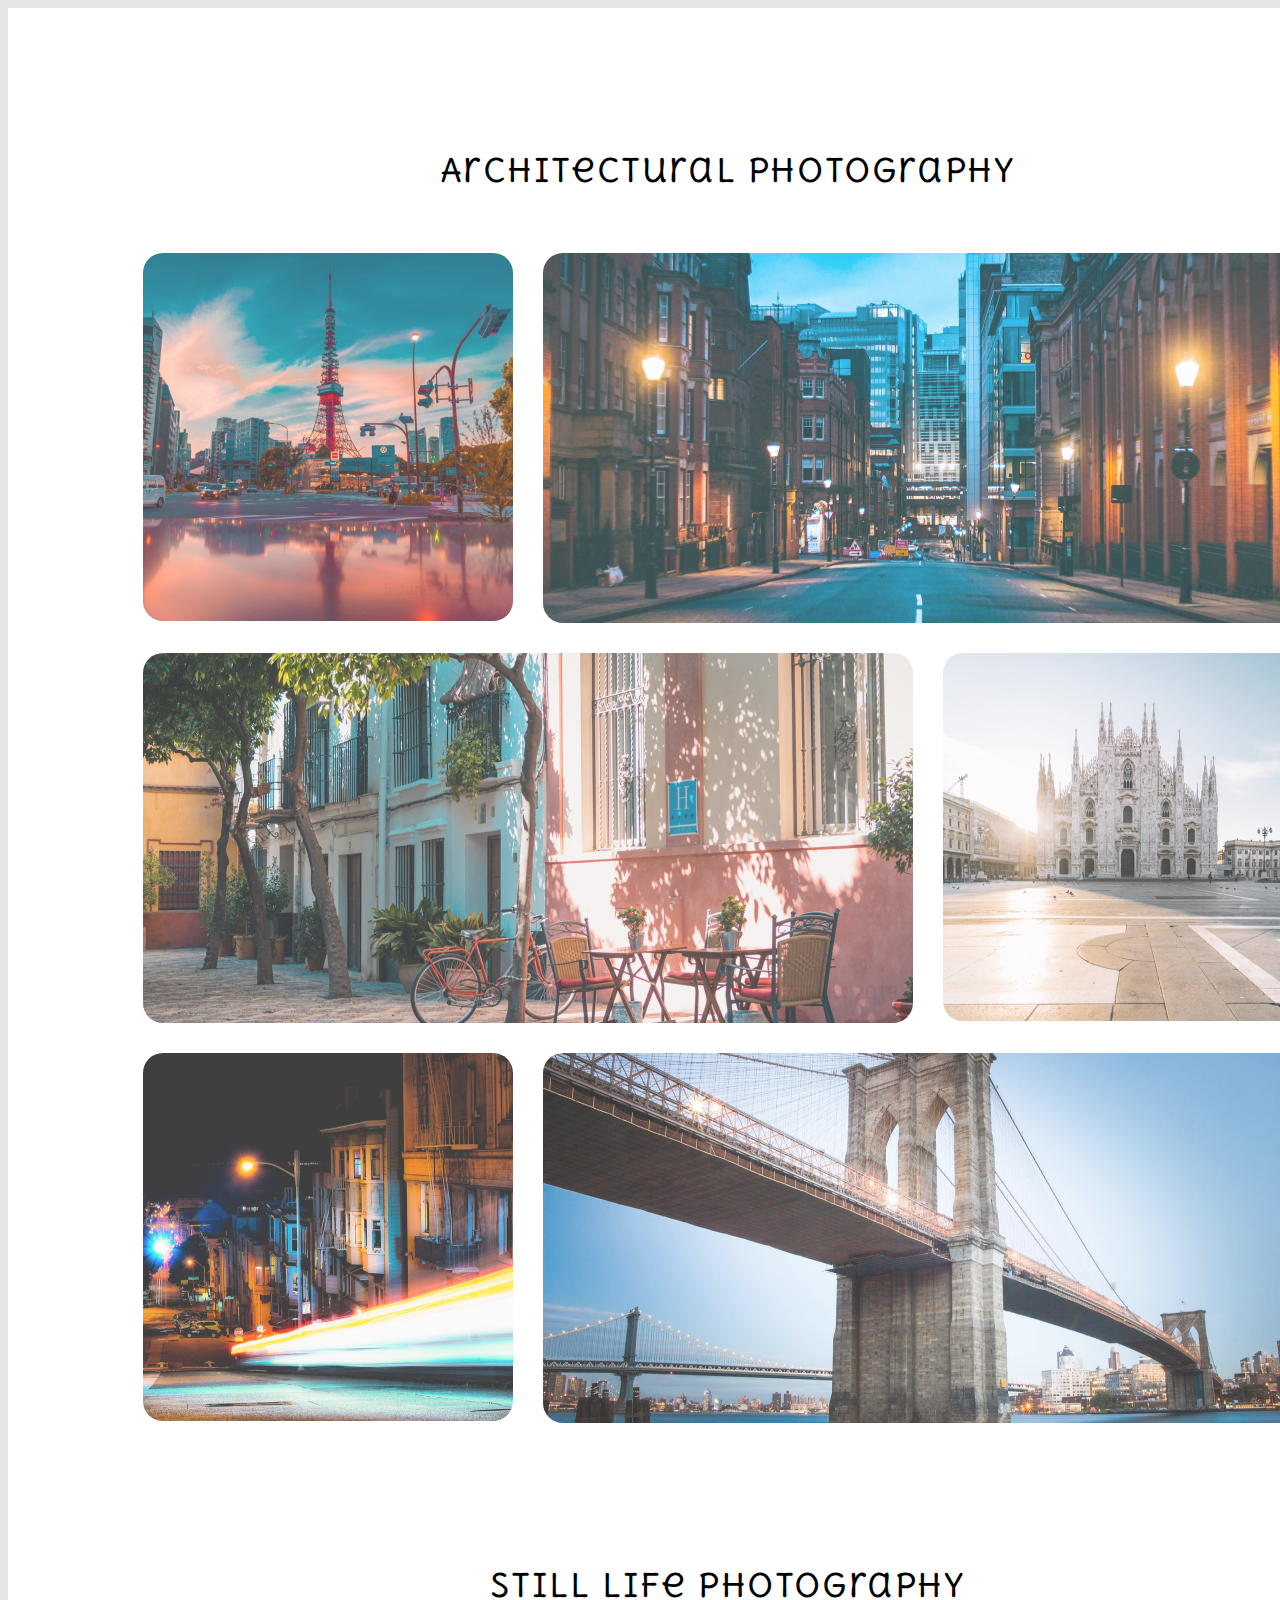
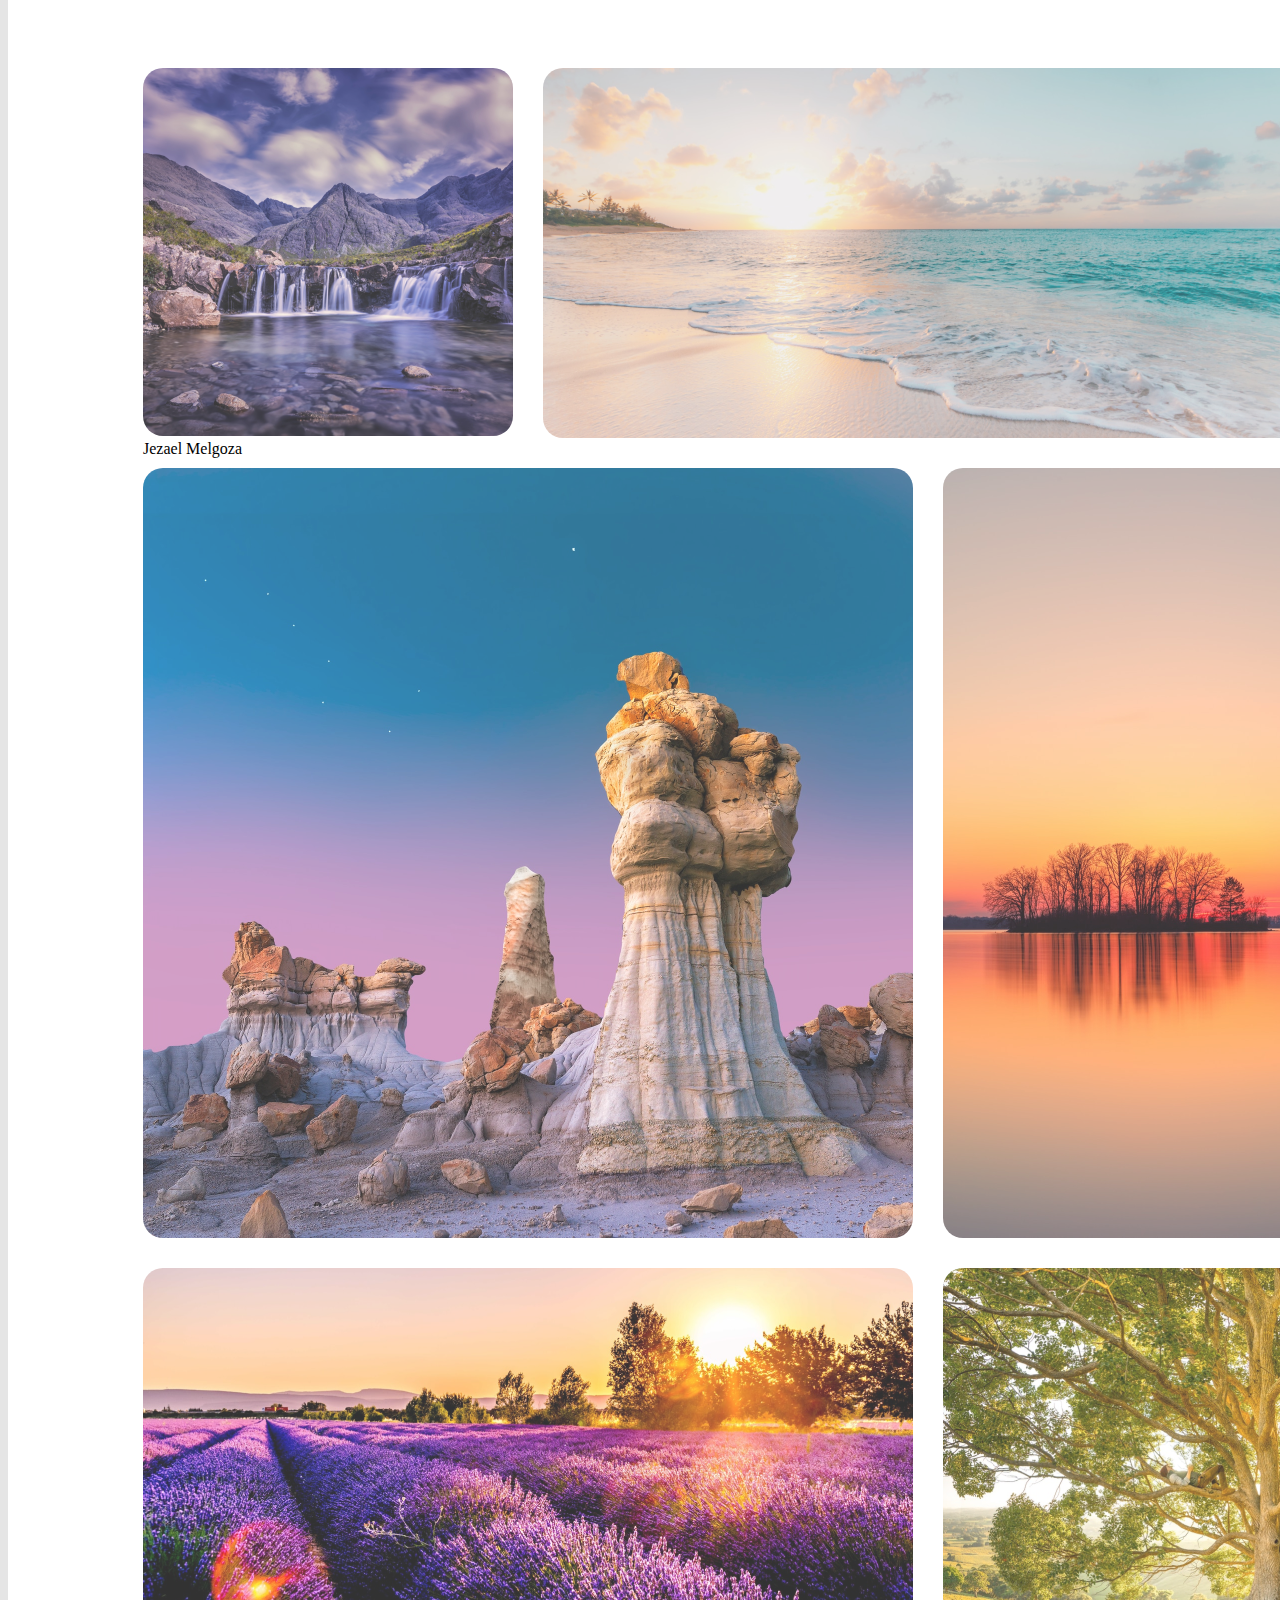
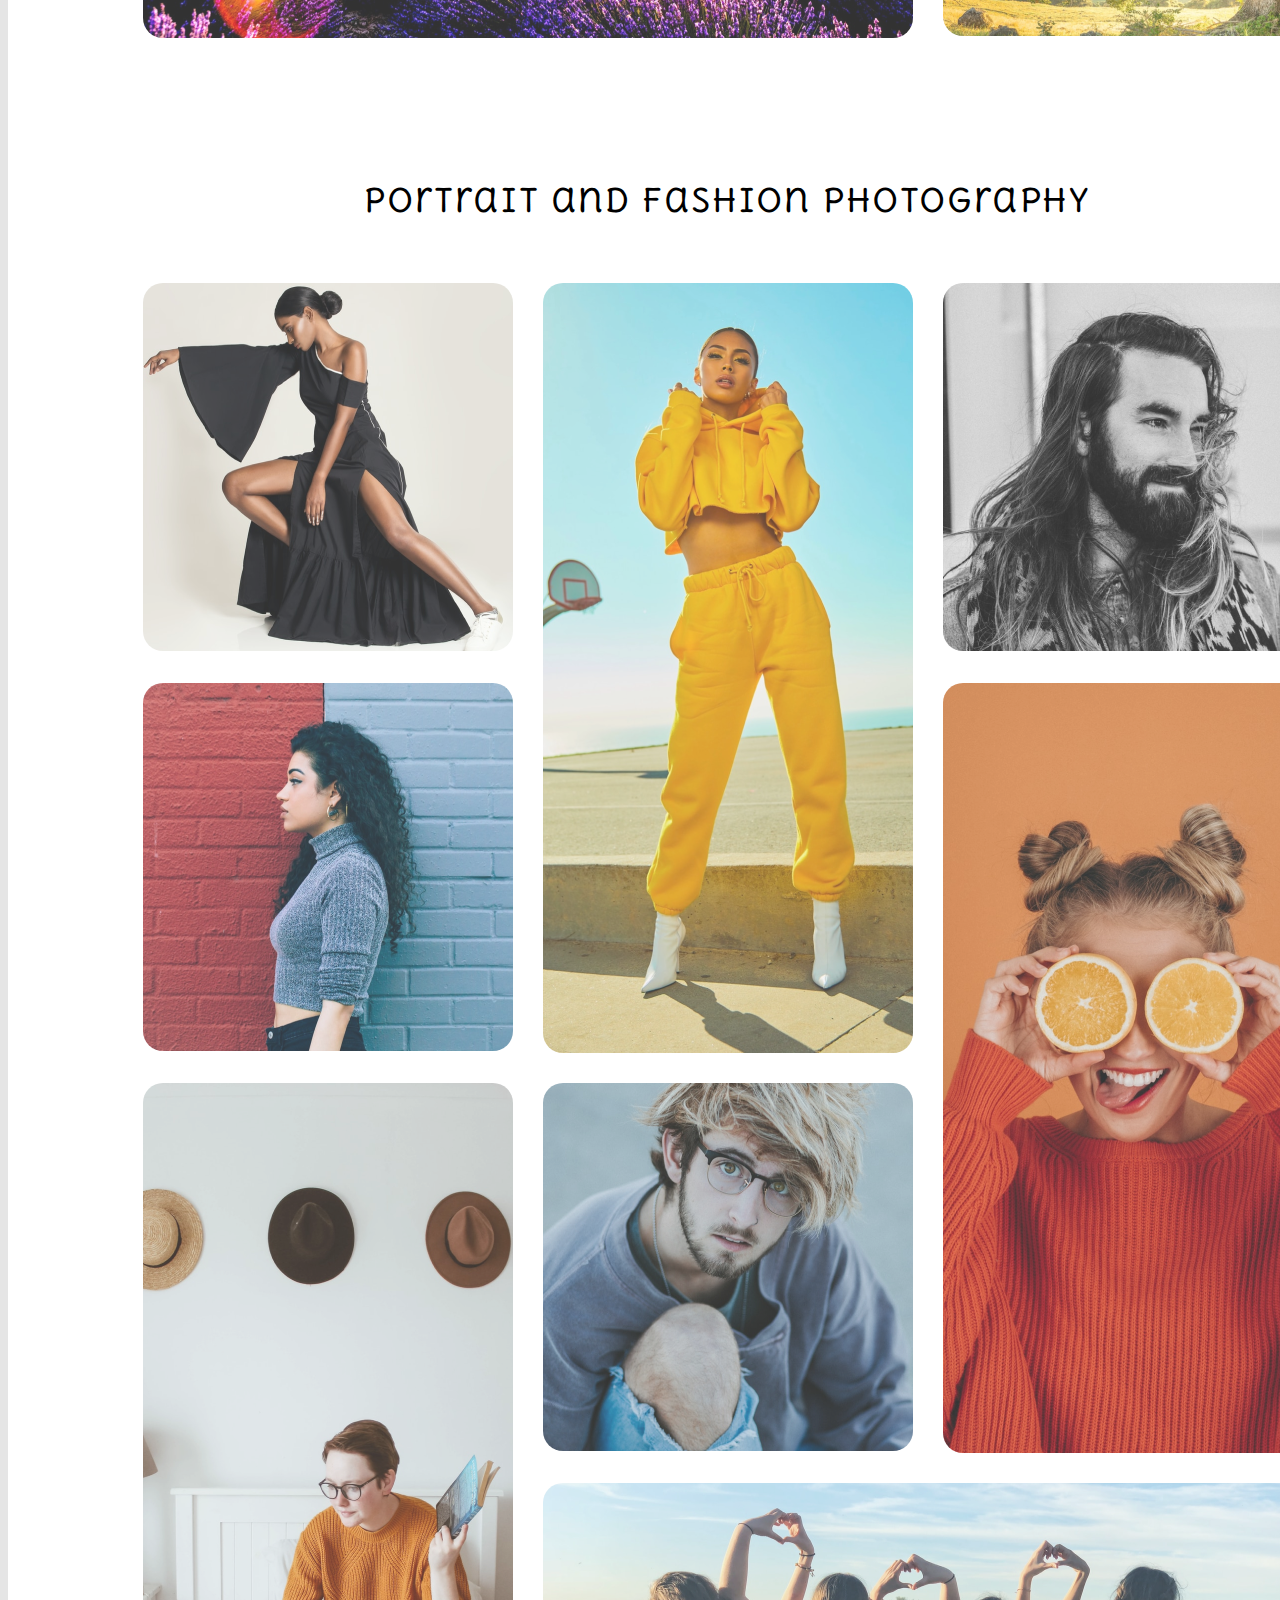
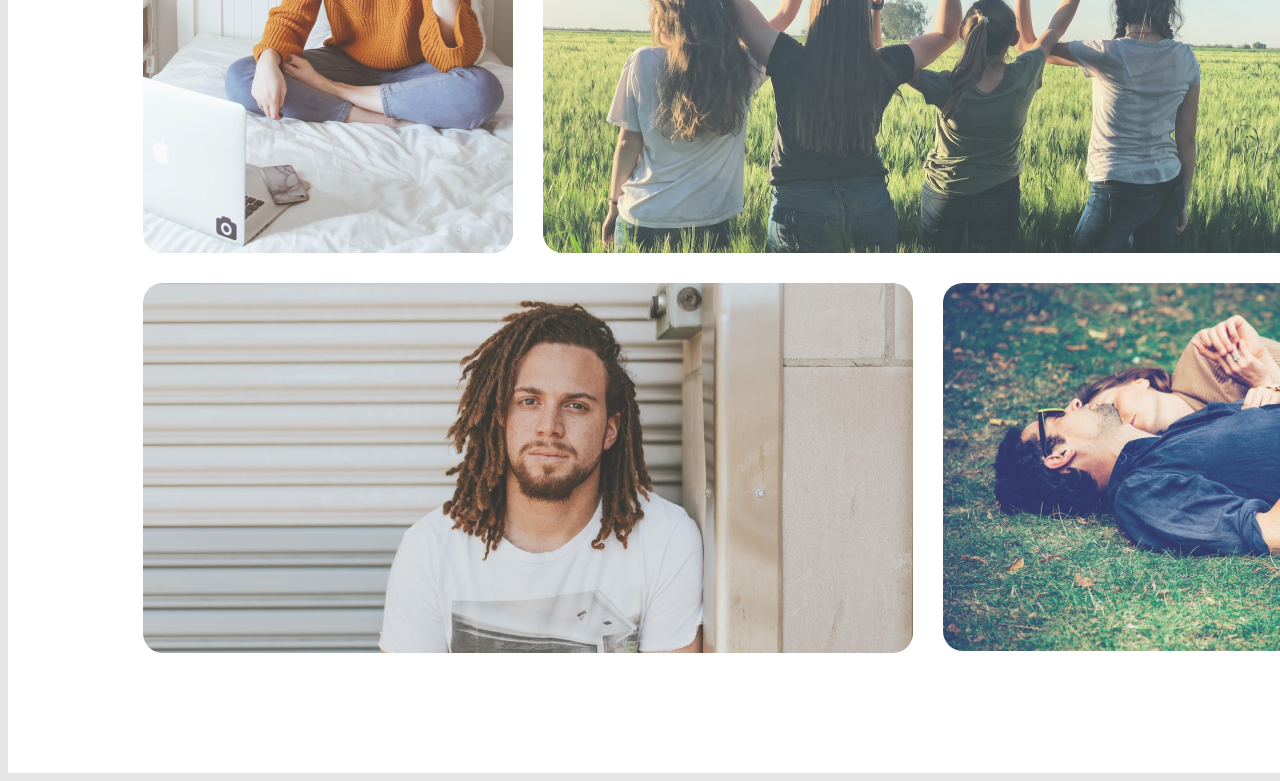
<file: homework-10/index.html>
<!DOCTYPE html>
<html lang="en">
<head>
    <link rel="stylesheet" href="./style.css">
    <meta charset="UTF-8">
    <meta http-equiv="X-UA-Compatible" content="IE=edge">
    <meta name="viewport" content="width=device-width, initial-scale=1.0">
    <title>Gallery</title>
</head>
<body>

<main class="main">

  <div>  
<h1 class="text-1">Architectural Photography</h1>
</div>

<!-- First Grid -->
<div class="grid-1">

    <div class="grid-item-first">
        <div class="text-element">Jezael Melgoza</div>
            <span class="date"> 5 June 2020 </span> 
        <img class="image-1-1" src="assets/imgs/image-1(1).png" alt="image-1(1)">
    </div>
</div>

<div class="grid-item-second">
    <div class="text-element">Tom W</div>
        <span class="date-big"> 30 March 2021 </span>
        <img class="image-2-1" src="assets/imgs/image-2(1).png" alt="image-2(1)">
    </div>

    <div class="grid-item-third">
        <div class="text-element">Johan Mouchet</div>
            <span class="date-big"> 14 August 2019 </span>
        <img class="image-3-1" src="assets/imgs/image-3(1).png" alt="image-3(1)">
    </div>

    <div class="grid-item-fourth">
        <div class="text-element">Federico Di Dio</div>
        <span class="date"> 29 October 2020 </span>
        <img class="image-4-1" src="assets/imgs/image-4(1).png" alt="image-4(1)">
    </div>

    <div class="grid-item-fifth">
        <div class="text-element">Casey Horner</div>
        <span class="date"> 9 July 2021 </span>
        <img class="image-5-1" src="assets/imgs/image-5(1).png" alt="image-5(1)">
    </div>

    <div class="grid-item-sixth">
        <div class="text-element">Alexander Rotker</div>
        <span class="date-big"> 22 April 2022 </span>
        <img class="image-6-1" src="assets/imgs/image-6(1).png" alt="image-6(1)">
    </div>

</div>


<div>
<h1 class="text-2">Still Life Photography</h1>
</div>

<!-- Second Grid -->
<div class="grid-2">

    <div class="grid-item-one">
        <img class="image-1-2" src="assets/imgs/image-1(2).png" alt="image-1(2)">
        <span>Jezael Melgoza</span>
    </div>

<div class="grid-item-two">
        <img class="image-2-2" src="assets/imgs/image-2(2).png" alt="image-2(2)">
    </div>

    <div class="grid-item-three">
        <img class="image-3-2" src="assets/imgs/image-3(2).png" alt="image-3(2)">
    </div>

    <div class="grid-item-four">
        <img class="image-4-2" src="assets/imgs/image-4(2).png" alt="image-4(2)">
    </div>

    <div class="grid-item-five">
        <img class="image-5-2" src="assets/imgs/image-5(2).png" alt="image-5(2)">
    </div>

    <div class="grid-item-six">
        <img class="image-6-2" src="assets/imgs/image-6(2).png" alt="image-6(2)">
    </div>
</div>


<div>
<h1 class="text-3">Portrait and Fashion Photography</h1>
</div>

<!-- Third Grid -->
<div class="grid-3">

    <div class="grid-item-1">
        <img class="image-1-3" src="assets/imgs/image-1(3).png" alt="image-1(3)">
    </div>

<div class="grid-item-2">
        <img class="image-2-3" src="assets/imgs/image-2(3).png" alt="image-2(3)">
    </div>

    <div class="grid-item-3">
        <img class="image-3-3" src="assets/imgs/image-3(3).png" alt="image-3(3)">
    </div>

    <div class="grid-item-4">
        <img class="image-4-3" src="assets/imgs/image-4(3).png" alt="image-4(3)">
    </div>

    <div class="grid-item-5">
        <img class="image-5-3" src="assets/imgs/image-5(3).png" alt="image-5(3)">
    </div>

    <div class="grid-item-6">
        <img class="image-6-3" src="assets/imgs/image-6(3).png" alt="image-6(3)">
    </div>

    <div class="grid-item-7">
        <img class="image-7-3" src="assets/imgs/image-7(3).png" alt="image-7(3)">
    </div>

    <div class="grid-item-8">
        <img class="image-8-3" src="assets/imgs/image-8(3).png" alt="image-8(3)">
    </div>

    <div class="grid-item-9">
        <img class="image-9-3" src="assets/imgs/image-9(3).png" alt="image-9(3)">
    </div>

    <div class="grid-item-10">
        <img class="image-10-3" src="assets/imgs/image-10(3).png" alt="image-10(3)">
    </div>
</div>



</main>
</body>
</file>
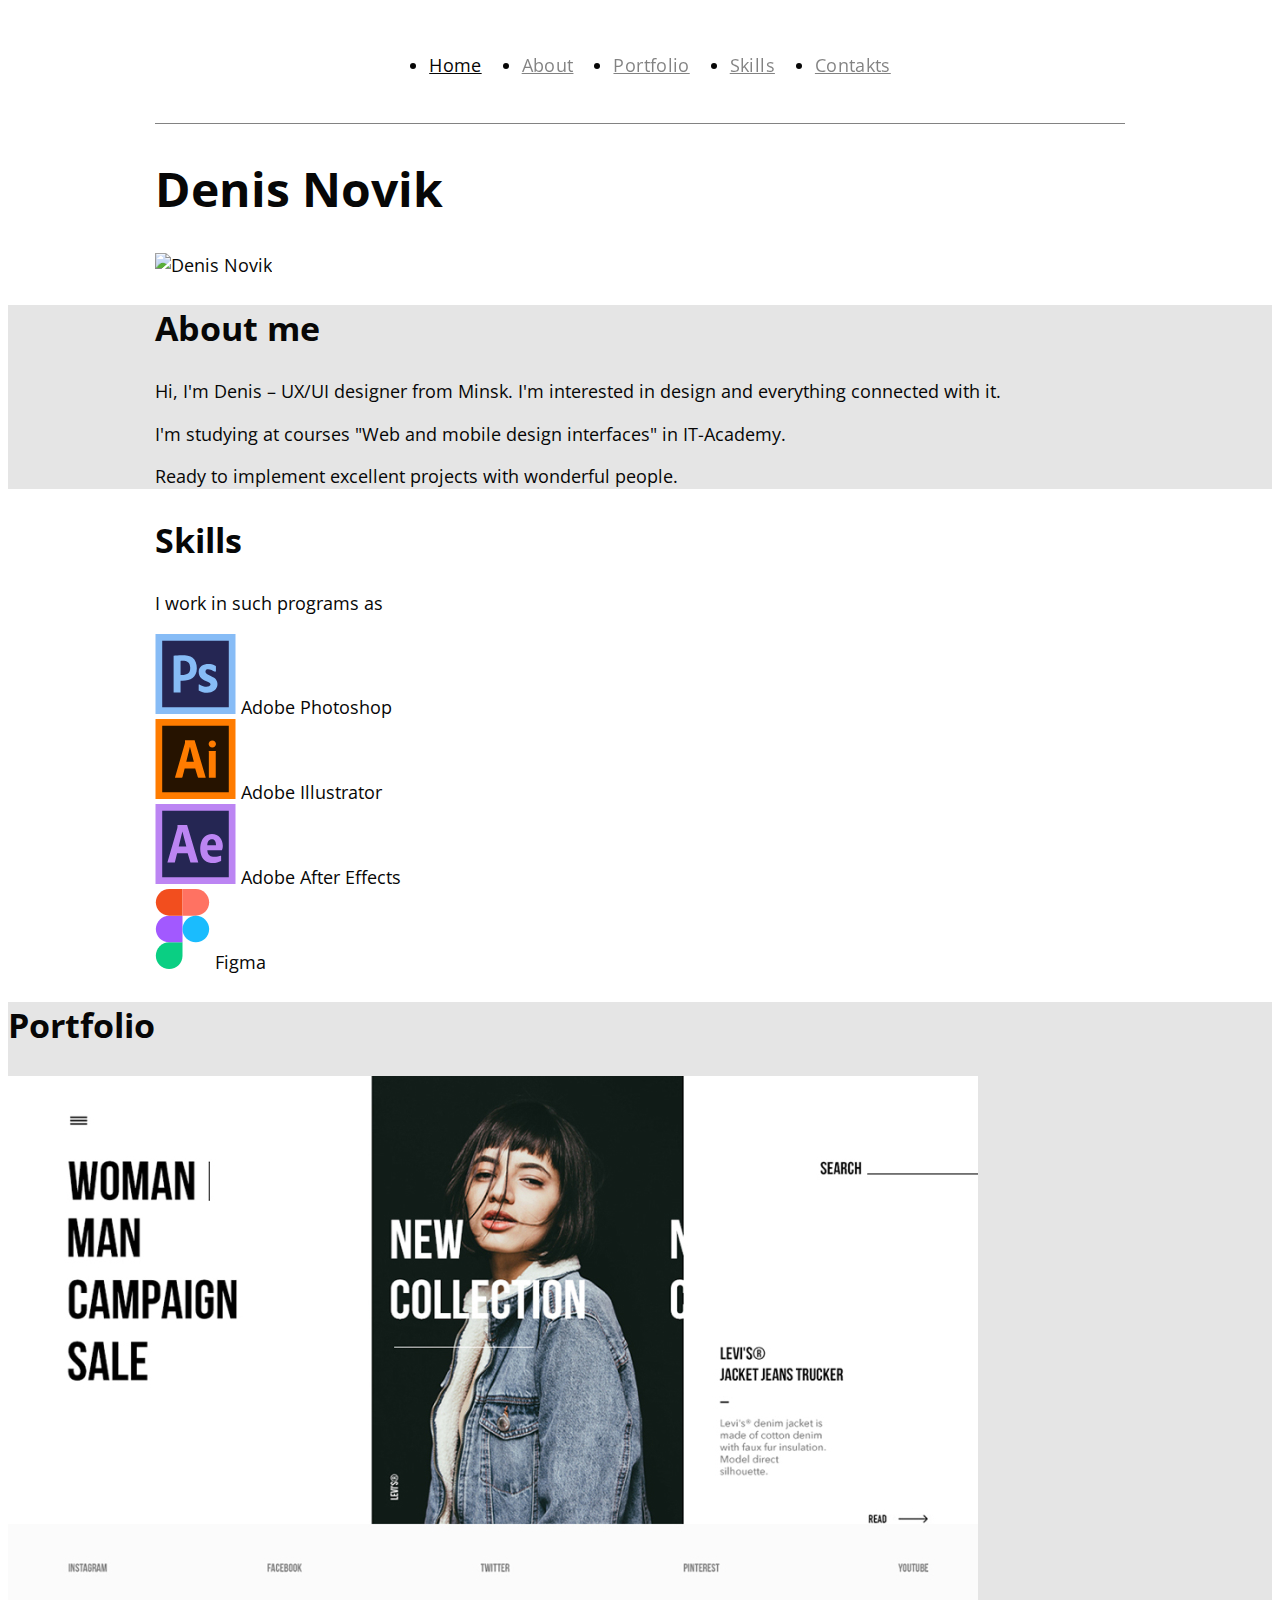
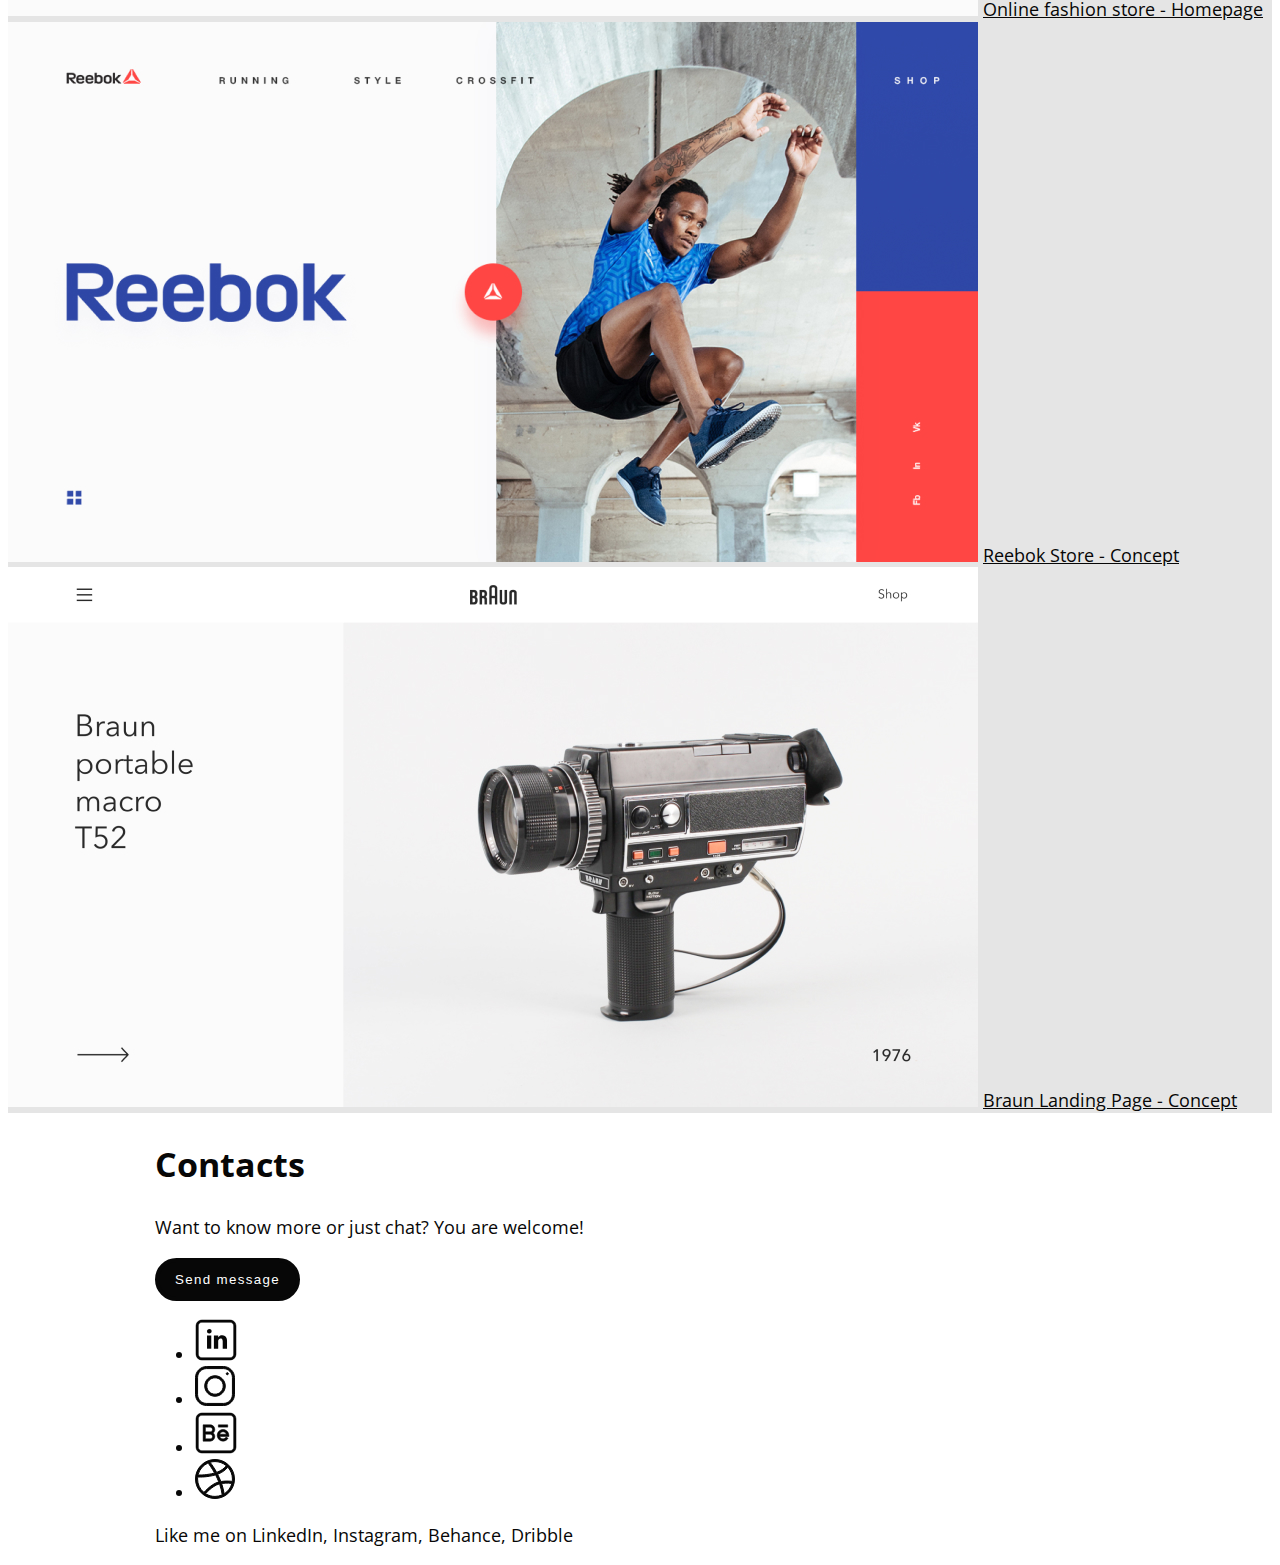
<file: homework-6/index.html>
<!DOCTYPE html>
<html lang="en">
<head>
    <meta charset="UTF-8">
    <meta http-equiv="X-UA-Compatible" content="IE=edge">
    <meta name="viewport" content="width=device-width, initial-scale=1.0">
    <link rel="preconnect" href="https://fonts.googleapis.com">
    <ink rel="preconnect" href="https://fonts.gstatic.com" crossorigin>
    <link href="https://fonts.googleapis.com/css2?family=Montserrat:wght@400;700&family=Open+Sans:ital,wght@0,700;1,400&display=swap" rel="stylesheet">

    <title>Denis Novik</title>
    <link rel="stylesheet" href="./style.css"/>
</head>
<body>
    <header class="wrapper">
        <nav class="header-nav">
            <ul>
                <li class="active"><a href="#">Home</a></li>
                <li><a href="about">About</a></li>
                <li><a href="portfolio">Portfolio</a></li>
                <li><a href="skills">Skills</a></li>
                <li><a href="contakts">Contakts</a></li>
                </ul>
        </nav>
    </header>

    <main>

        <!--Photo-->
<section class="wrapper">
    <h1>Denis Novik</h1>
    <img scr="./img/pfoto.jpg" alt="Denis Novik"> 
</section>

<!--About me-->
<section id="about-me" class="bg-grey">
    <div class="wrapper">
    <h2>About me</h2>
    <p>Hi, I'm Denis – UX/UI designer from Minsk.
        I'm interested in design and everything connected with it.</p>
    <p>I'm studying at courses "Web and mobile design 
        interfaces" in IT-Academy.</p>
    <p>Ready to implement excellent projects
        with wonderful people.</p>
    </div> 
</section>

<!--Skills-->
<section id="skills" class="wrapper">
    <div>
    <h2>Skills</h2>
    <p>I work in such programs as</p>
</div>

<div>
    <div>
        <img src="./img/Ps.svg" alt="Skills Ps">
        <span>Adobe Photoshop</span>
    </div>

    <div>
        <img src="./img/Ai.svg" alt="Skills Ps">
        <span>Adobe Illustrator</span>
    </div>

    <div>
        <img src="./img/Ae.svg" alt="Skills Ps">
        <span>Adobe After Effects</span>
    </div>

    <div>
        <img src="./img/Figma.svg" alt="Skills Ps">
        <span>Figma</span>
    </div>
</div>
</section>

<!--Portfolio-->
<section id="portfolio" class="bg-grey">
    <div class="wrappe">
<h2>Portfolio</h2>

<div>
    <img src="./img/Fashion-Store.jpg" alt="Portfolio - Fashion-Store">
    <a href="#">Online fashion store - Homepage</a>
</div>

<div>
    <img src="./img/reebok_web.jpg" alt="reebok_web">
    <a href="#">Reebok Store - Concept</a>
</div>

<div>
    <img src="./img/braun-landing.jpg" alt="braun-landing">
    <a href="#">Braun Landing Page - Concept</a>
</div>
</div>
</section>
    </main>

    <!--Contacts-->
    <footer id="contakts" class="wrapper">
        <div>
            <h2>Contacts</h2>
            <p>Want to know more or just chat? 
                You are welcome!</p>
        </div>
<form action="mailto:denisNovik@test.com">
        <button type="submit" class="btn">Send message</button>
    </form>

    <div>
<ul>
    <li><a href="#"><img src="./img/linkedin.svg" alt="linkedin"></a></li>
    <li><a href="#"><img src="./img/instagram.svg" alt="instagram"></a></li>
    <li><a href="#"><img src="./img/behance.svg" alt="behance"></a></li>
    <li><a href="#"><img src="./img/dribbble.svg" alt="dribbble"></a></li>
</ul>
<p>Like me on
    LinkedIn, Instagram, Behance, Dribble</p>
    </div>
    </footer>
    

</body>

</html>
</file>
<file: homework-10/style.css>
@import url('https://fonts.googleapis.com/css2?family=Delius+Unicase&family=Roboto:wght@400;500&display=swap');


body {
    background: #E5E5E5;
}

.main {
    position: relative;
    width: 1440px;
    height: 5565px;
    background: #FFFFFF;
}

.text-1 {
    font-family: 'Delius Unicase';
    font-weight: 400; 
    text-align: center;
    letter-spacing: 0.05em;
    color: #000000;
    position: absolute;
    width: 644px;
    height: 45px;
    top: 120px;
    left: 397px;
}

/* Grid - 1 */

.grid-1 {
    display: grid;
    grid-template-areas: "a b b"
                         "c c d"
                         "e f f";
}

.grid-item-first {
    grid-area: a;    
    position: absolute;
    width: 370px;
    height: 370px;
    left: 135px;
    top: 245px;
}
.image-1-1 {
border-radius: 20px;
opacity: 0.8;
}
.image-1-1:hover {
    opacity: 1;
}
.text-element {
    position: absolute;
    font-family: 'Roboto';
    font-weight: 500;
    font-size: 20px;
    color: #FFFFFF;
    top: 327px;
    padding-left: 20px;
}
.date {
    font-family: 'Roboto';
    font-weight: 400;
    padding-left: 240px;
    position: absolute;
    top: 327px;
    font-weight: 400;
    font-size: 16px;
    color: #E0E0E0;
}
   .grid-item-second {
    grid-area: b;
    position: absolute;
    width: 770px;
    height: 370px;
    left: 535px;
    top: 245px;
   }
   .image-2-1 {
    border-radius: 20px;
    opacity: 0.8;
    }
    .image-2-1:hover {
        opacity: 1;
    }
    .date-big {
        font-family: 'Roboto';
        font-weight: 400;
        padding-left: 616px;
        position: absolute;
        top: 327px;
        font-weight: 400;
        font-size: 20px;
        color: #E0E0E0;
    }

   .grid-item-third {
    grid-area: c;
    position: absolute;
    width: 770px;
    height: 370px;
    left: 135px;
    top: 645px;
   }
   .image-3-1 {
    border-radius: 20px;
    opacity: 0.8;
    }
    .image-3-1:hover {
        opacity: 1;
    }

   .grid-item-fourth {
    grid-area: d;
    position: absolute;
    width: 370px;
    height: 370px;
    left: 935px;
    top: 645px; 
   }
   .image-4-1 {
    border-radius: 20px;
    opacity: 0.8;
    }
    .image-4-1:hover {
        opacity: 1;
    }

   .grid-item-fifth {
    grid-area: e;
    position: absolute;
    width: 370px;
    height: 370px;
    left: 135px;
    top: 1045px;
}
.image-5-1 {
    border-radius: 20px;
    opacity: 0.8;
    }
    .image-5-1:hover {
        opacity: 1;
    }

   .grid-item-sixth {
    grid-area: f;         
    position: absolute;
    width: 770px;
    height: 370px;
    left: 535px;
    top: 1045px;
}
.image-6-1 {
    border-radius: 20px;
    opacity: 0.8;
    }
    .image-6-1:hover {
        opacity: 1;
    }

.text-2 {
    font-family: 'Delius Unicase';
    font-weight: 400;
    text-align: center;
    letter-spacing: 0.05em;
    color: #000000;
    position: absolute;
    width: 531px;
    height: 45px;
    left: 454px;
    top: 1535px;
} 

/* Grid-2 */

.grid-2 {
    display: grid;
    grid-template-areas: "g h h"
                         "i i j"
                         "i i j"
                         "k k l";
}

.grid-item-one {
    grid-area: g;    
    position: absolute;
    width: 370px;
    height: 370px;
    left: 135px;
    top: 1660px;
}
.image-1-2 {
    border-radius: 20px;
    opacity: 0.8;
    }
    .image-1-2:hover {
        opacity: 1;
    }

   .grid-item-two {
    grid-area: h;
    position: absolute;
    width: 770px;
    height: 370px;
    left: 535px;
    top: 1660px;    
   }
   .image-2-2 {
    border-radius: 20px;
    opacity: 0.8;
    }
    .image-2-2:hover {
        opacity: 1;
    }

   .grid-item-three {
    grid-area: i;
    position: absolute;
    width: 770px;
    height: 770px;
    left: 135px;
    top: 2060px;
   }
   .image-3-2 {
    border-radius: 20px;
    opacity: 0.8;
    }
    .image-3-2:hover {
        opacity: 1;
    }

   .grid-item-four {
    grid-area: j;
    position: absolute;
    width: 370px;
    height: 770px;
    left: 935px;
    top: 2060px;
   }
   .image-4-2 {
    border-radius: 20px;
    opacity: 0.8;
    }
    .image-4-2:hover {
        opacity: 1;
    }

   .grid-item-five {
    grid-area: k;
    position: absolute;
    width: 770px;
    height: 370px;
    left: 135px;
    top: 2860px;
}
.image-5-2 {
    border-radius: 20px;
    opacity: 0.8;
    }
    .image-5-2:hover {
        opacity: 1;
    }

   .grid-item-six {
    grid-area: l;         
    position: absolute;
    width: 370px;
    height: 370px;
    left: 935px;
    top: 2860px;
}
.image-6-2 {
    border-radius: 20px;
    opacity: 0.8;
    }
    .image-6-2:hover {
        opacity: 1;
    }

.text-3 {
    font-family: 'Delius Unicase';
    font-weight: 400;
    text-align: center;
    letter-spacing: 0.05em;
    color: #000000;
    position: absolute;
    width: 814px;
    height: 45px;
    left: 312px;
    top: 3350px;
}

/* Grid - 3 */

.grid-3 {
    display: grid;
    grid-template-areas: "m n o"
                         "p n q"
                         "r s q"
                         "r t t"
                         "u u v";
}

.grid-item-1 {
    grid-area: m;    
    position: absolute;
    width: 370px;
    height: 370px;
    left: 135px;
    top: 3475px;
}
.image-1-3 {
    border-radius: 20px;
    opacity: 0.8;
    }
    .image-1-3:hover {
        opacity: 1;
    }

   .grid-item-2 {
    grid-area: n;
    position: absolute;
    width: 370px;
    height: 770px;
    left: 535px;
    top: 3475px;
   }
   .image-2-3 {
    border-radius: 20px;
    opacity: 0.8;
    }
    .image-2-3:hover {
        opacity: 1;
    }

   .grid-item-3 {
    grid-area: o;
    position: absolute;
    width: 370px;
    height: 370px;
    left: 935px;
    top: 3475px;
   }
   .image-3-3 {
    border-radius: 20px;
    opacity: 0.8;
    }
    .image-3-3:hover {
        opacity: 1;
    }

   .grid-item-4 {
    grid-area: p;
    position: absolute;
    width: 370px;
    height: 370px;
    left: 135px;
    top: 3875px;
   }
   .image-4-3 {
    border-radius: 20px;
    opacity: 0.8;
    }
    .image-4-3:hover {
        opacity: 1;

    }
   .grid-item-5 {
    grid-area: q;
    position: absolute;
    width: 370px;
    height: 770px;
    left: 935px;
    top: 3875px;
}
.image-5-3 {
    border-radius: 20px;
    opacity: 0.8;
    }
    .image-5-3:hover {
        opacity: 1;
    }

   .grid-item-6 {
    grid-area: r;         
    position: absolute;
    width: 370px;
    height: 770px;
    left: 135px;
    top: 4275px;
}
.image-6-3 {
    border-radius: 20px;
    opacity: 0.8;
    }
    .image-6-3:hover {
        opacity: 1;
    }

.grid-item-7 {
    grid-area: s;         
    position: absolute;
    width: 370px;
    height: 370px;
    left: 535px;
    top: 4275px;
}
.image-7-3 {
    border-radius: 20px;
    opacity: 0.8;
    }
    .image-7-3:hover {
        opacity: 1;
    }

.grid-item-8 {
    grid-area: t;         
    position: absolute;
    width: 770px;
    height: 370px;
    left: 535px;
    top: 4675px;
}
.image-8-3 {
    border-radius: 20px;
    opacity: 0.8;
    } 
    .image-8-3:hover {
        opacity: 1;
    }

.grid-item-9 {
    grid-area: u;         
    position: absolute;
    width: 770px;
    height: 370px;
    left: 135px;
    top: 5075px;
}
.image-9-3 {
    border-radius: 20px;
    opacity: 0.8;
    }  
    .image-9-3:hover {
        opacity: 1;
    }

.grid-item-10 {
    grid-area: v;         
    position: absolute;
    width: 370px;
    height: 370px;
    left: 935px;
    top: 5075px;
}
.image-10-3 {
    border-radius: 20px;
    opacity: 0.8;
    } 
    .image-10-3:hover {
        opacity: 1;
    }
</file>
<file: homework-6/style.css>
@import "./style.css";

html {
    font-family: 'Open Sans', sans-serif;
    font-weight: 400;
    font-size: 18px;
    color: #070707;
}

body {
    background-color: #fff;
}

h1 {
    font-weight: 700;
    font-size: 48px;
}

h2 {
    font-weight: 700;
    font-size: 34px;
}

a, a:active {
color: #070707;
}

.bg-grey {
    background-color: #E5E5E5;
}

p, a {
line-height: 24.51px;
}

.btn {
    font-family: 700;
    background-color: #070707;
    color: #fff;
    padding: 10px 16px;
    border-radius: 22px;
    border: 4px solid #070707;
    cursor: pointer;
    letter-spacing: 0.1em;
}

.btn:hover {
    background-color: #fff;
    color: #070707;
    border: 4px solid #070707;
} 

.wrapper {
   max-width: 970px;
   margin: 0 auto; 
}

.header-nav {
    border-bottom: 1px solid #828282;
    padding: 27px;
}

.header-nav ul{
display: flex;
justify-content: center;
}

.header-nav ul li:not(:last-of-type) {
   margin-right: 40px; 
}

.header-nav a {
    text-transform: unset;
    opacity: .5;
    letter-spacing: 0.02em;
}

.header-nav a:hover, .header-nav li.active a {
    opacity: unset;
}
</file>
<file: EXAM#1 — копия/css/style.css>
@import "../css/normalize.css";
@import url("https://fonts.googleapis.com/css2?family=Aleo&family=Josefin+Sans:wght@300;400;700&display=swap");
@media screen and (max-width: 1360px) {
  .img-2 {
    padding-left: 111px;
  }
  .line {
    width: 752px;
    height: 69px;
  }
}
@media screen and (max-width: 576px) {
  .container-steps {
    -webkit-box-orient: vertical;
    -webkit-box-direction: normal;
        -ms-flex-direction: column;
            flex-direction: column;
  }
}
body {
  background: #E5E5E5;
}

.main-container {
  position: relative;
  width: 1920px;
  height: 4273px;
  background: #FFFFFF;
  margin: 0 auto;
}

/* Header */
.header {
  position: absolute;
  height: 862px;
  left: 0px;
  right: 0px;
  top: 0px;
  background-image: url(../assets/imgs/HeaderBackground.png);
}

.header-title {
  font-family: "Josefin Sans", sans-serif;
  font-style: normal;
  font-weight: 700;
  font-size: 48px;
  line-height: 52px;
  text-transform: uppercase;
  color: #FFFFFF;
  text-align: center;
  margin: 295px 809px 0 810px;
}

.header-text {
  font-family: "Josefin Sans", sans-serif;
  font-style: normal;
  font-weight: 400;
  font-size: 22px;
  line-height: 28px;
  letter-spacing: 0.31em;
  color: #FFFFFF;
  text-align: center;
}

.form-search {
  display: -webkit-box;
  display: -ms-flexbox;
  display: flex;
  position: absolute;
  width: 647px;
  height: 60px;
  left: 637px;
  top: 431px;
  background-color: #FFFFFF;
  -webkit-box-pack: justify;
      -ms-flex-pack: justify;
          justify-content: space-between;
  -webkit-box-align: center;
      -ms-flex-align: center;
          align-items: center;
}

.submit {
  width: 139px;
  height: 52px;
  background: #5373FD;
  color: #FFFFFF;
  border: none;
  font-family: "Aleo", serif;
  font-style: normal;
  font-weight: 400;
  font-size: 14px;
  letter-spacing: 0.1em;
  text-transform: uppercase;
  cursor: pointer;
  margin-right: 5px;
  display: -webkit-box;
  display: -ms-flexbox;
  display: flex;
  -webkit-box-align: center;
      -ms-flex-align: center;
          align-items: center;
  -webkit-box-pack: justify;
      -ms-flex-pack: justify;
          justify-content: space-between;
  padding-right: 24px;
}

.search-svg {
  padding-left: 24px;
}

.search {
  border: none;
  width: 277px;
  left: calc(50% - 138.5px - 148.5px);
  top: 451px;
  font-family: "Josefin Sans", sans-serif;
  font-size: 14px;
  line-height: 20px;
  letter-spacing: 0.2em;
  margin-left: 36px;
  height: 20px;
}

.nav {
  position: absolute;
  width: 1920px;
  height: 84px;
  left: 0px;
  top: 862px;
  background: #5373FD;
}

.nav-container {
  display: -ms-grid;
  display: grid;
  -ms-grid-columns: auto auto;
  grid-template-columns: auto auto;
  -webkit-box-align: center;
      -ms-flex-align: center;
          align-items: center;
  position: absolute;
  width: 1320px;
  left: calc(50% - 660px);
}

.nav-logo {
  font-family: "Josefin Sans", sans-serif;
  font-size: 24px;
  line-height: 28px;
  letter-spacing: 0.1em;
  text-transform: uppercase;
}

.nav-logo a {
  color: #FFFFFF;
  text-decoration: none;
}

.nav-link {
  display: -webkit-box;
  display: -ms-flexbox;
  display: flex;
  -webkit-box-orient: horizontal;
  -webkit-box-direction: normal;
      -ms-flex-direction: row;
          flex-direction: row;
  -webkit-box-pack: center;
      -ms-flex-pack: center;
          justify-content: center;
  -webkit-box-align: center;
      -ms-flex-align: center;
          align-items: center;
  padding: 0px;
  gap: 40px;
  position: absolute;
  width: 575px;
  height: 20px;
  left: 745px;
  list-style: none;
}

.nav-link a {
  font-family: "Aleo", serif;
  font-size: 14px;
  line-height: 20px;
  text-transform: uppercase;
  color: #FFFFFF;
  text-decoration: none;
  cursor: pointer;
}

.section-why {
  position: absolute;
  width: 1920px;
  height: 704px;
  left: calc(50% - 960px);
  top: 946px;
  background-image: url(../assets/imgs/WhyBackground.png);
}

.container-why {
  position: absolute;
  width: 1320px;
  height: 704px;
  left: calc(50% - 660px);
  top: 0px;
}

.content-why {
  position: absolute;
  width: 648px;
  height: 324px;
  left: 0px;
  top: 190px;
}

.content-why h2 {
  font-family: "Aleo", serif;
  font-style: normal;
  font-weight: 400;
  font-size: 36px;
  line-height: 40px;
  text-transform: capitalize;
  color: #FFFFFF;
}

.content-why p {
  font-family: "Josefin Sans", sans-serif;
  font-style: normal;
  font-weight: 300;
  font-size: 16px;
  line-height: 28px;
  letter-spacing: 0.1em;
  color: #FFFFFF;
}

.images-why {
  position: absolute;
  width: 424px;
  height: 456px;
  left: 784px;
  top: 124px;
}

.img-2 {
  padding-left: 74px;
  padding-top: 14px;
}

.section-steps {
  position: absolute;
  width: 1920px;
  height: 306px;
  left: 0;
  top: 1650px;
  background: #333333;
}

.container-steps {
  position: absolute;
  width: 1320px;
  height: 306px;
  left: calc(50% - 660px + 1px);
  -webkit-box-align: center;
      -ms-flex-align: center;
          align-items: center;
  display: -webkit-box;
  display: -ms-flexbox;
  display: flex;
  -webkit-box-pack: justify;
      -ms-flex-pack: justify;
          justify-content: space-between;
  gap: 353px;
}

.container-steps h2 {
  font-family: "Aleo", serif;
  font-size: 36px;
  line-height: 40px;
  text-align: center;
  text-transform: capitalize;
  color: #FFFFFF;
  margin: 0;
}

.line {
  position: absolute;
  width: 872px;
  height: 90px;
  left: calc(50% - 436px);
  top: 60px;
  opacity: 0.5;
  border: 1px dashed #FFFFFF;
  border: none;
}

.icon-box-1 {
  position: absolute;
  width: 424px;
  height: 139px;
  left: calc(50% - 212px - 449px);
  top: 107px;
  text-align: center;
}

.icon-box-2 {
  position: absolute;
  width: 424px;
  height: 139px;
  left: calc(50% - 212px);
  top: 107px;
  text-align: center;
}

.icon-box-3 {
  position: absolute;
  width: 424px;
  height: 139px;
  left: calc(50% - 212px + 447px);
  top: 107px;
  text-align: center;
}

.section-booknow-1 {
  position: absolute;
  width: 1920px;
  height: 684px;
  left: 0px;
  top: 1956px;
  background: url(../assets/imgs/BG-booknow.png);
}

.container-booknow-1 {
  position: absolute;
  width: 1320px;
  height: 684px;
  left: calc(50% - 660px);
  top: 0px;
}

.card-booknow-1 {
  position: absolute;
  width: 648px;
  height: 344px;
  left: calc(50% - 324px - 336px);
  top: 220px;
  background: rgba(35, 35, 35, 0.9);
  padding: 0 32px 0;
}

.text-h6 {
  font-family: "Josefin Sans", sans-serif;
  font-style: normal;
  font-weight: 300;
  font-size: 20px;
  line-height: 28px;
  letter-spacing: 0.1em;
  color: #FFFFFF;
  margin: 0;
  padding-top: 44px;
  padding-bottom: 16px;
}

.text-h5 {
  font-family: "Josefin Sans", sans-serif;
  font-style: normal;
  font-weight: 400;
  font-size: 20px;
  line-height: 28px;
  text-transform: uppercase;
  color: #FFFFFF;
  margin: 0;
  padding-bottom: 16px;
}

.text-p {
  font-family: "Josefin Sans", sans-serif;
  font-style: normal;
  font-weight: 300;
  font-size: 16px;
  line-height: 28px;
  letter-spacing: 0.1em;
  color: #FFFFFF;
  margin: 0;
  padding-bottom: 24px;
}

.section-booknow-2 {
  position: absolute;
  width: 1920px;
  height: 684px;
  left: 0px;
  top: 2640px;
  background: url(../assets/imgs/BG-booknow-2.png);
}

.container-booknow-2 {
  position: absolute;
  width: 1320px;
  height: 684px;
  left: calc(50% - 660px - 1px);
  top: 0px;
}

.card-booknow-2 {
  position: absolute;
  width: 649px;
  height: 344px;
  left: calc(50% - 324.5px + 336.5px);
  top: 220px;
  background: rgba(35, 35, 35, 0.9);
  padding: 0 32px 0;
}

.section-what {
  position: absolute;
  width: 1920px;
  height: 680px;
  left: 0px;
  top: 3324px;
  background: url(../assets/imgs/BG-section-what.png);
}

.container-review {
  position: absolute;
  width: 1320px;
  height: 280px;
  left: calc(50% - 660px);
  top: 220px;
  background: #333333;
}

.title-text-section-what {
  position: absolute;
  width: 375px;
  height: 40px;
  left: calc(50% - 187.5px + 0.5px);
  top: 120px;
  font-family: "Aleo", serif;
  font-weight: 400;
  font-size: 36px;
  line-height: 40px;
  text-align: center;
  text-transform: capitalize;
  color: #FFFFFF;
  margin: 0;
}

.review-text {
  position: absolute;
  width: 880px;
  height: 280px;
  left: 440px;
  top: 0px;
  padding-left: 60px;
}

.review-text p {
  font-family: "Josefin Sans", sans-serif;
  font-style: normal;
  font-weight: 300;
  font-size: 16px;
  line-height: 28px;
  letter-spacing: 0.1em;
  color: #FFFFFF;
  margin: 0;
}

.review-text h5 {
  font-family: "Josefin Sans", sans-serif;
  font-style: normal;
  font-weight: 400;
  font-size: 20px;
  line-height: 28px;
  text-transform: uppercase;
  color: #FFFFFF;
  margin: 0;
  padding-top: 48px;
  padding-bottom: 16px;
}

.blockquote img {
  padding-right: 4.75px;
}

.footer {
  position: absolute;
  width: 1920px;
  height: 268px;
  left: 0px;
  top: 4004px;
  background: #000000;
}

.footer h3 {
  font-family: "Josefin Sans", sans-serif;
  font-style: normal;
  font-weight: 700;
  font-size: 24px;
  line-height: 28px;
  letter-spacing: 0.1em;
  text-transform: uppercase;
  color: #FFFFFF;
  text-align: center;
  margin: 0;
  padding-top: 80px;
  padding-bottom: 8px;
}

.footer p {
  font-family: "Josefin Sans", sans-serif;
  font-style: normal;
  font-weight: 400;
  font-size: 14px;
  line-height: 20px;
  letter-spacing: 0.2em;
  color: #FFFFFF;
  text-align: center;
  margin: 0;
}

.socials {
  display: -webkit-box;
  display: -ms-flexbox;
  display: flex;
  -webkit-box-orient: horizontal;
  -webkit-box-direction: normal;
      -ms-flex-direction: row;
          flex-direction: row;
  -webkit-box-align: start;
      -ms-flex-align: start;
          align-items: flex-start;
  gap: 32px;
  position: absolute;
  width: 275px;
  height: 32px;
  left: 823px;
  top: 156px;
}

.icons {
  width: 36px;
  height: 32px;
}

.icons:hover {
  background: #5373FD;
}

.fb {
  fill: #FFFFFF;
}

.fb:hover {
  fill: #000000;
  background: #5373FD;
}

.tw {
  fill: #FFFFFF;
}

.tw:hover {
  fill: #000000;
  background: #5373FD;
}

.lk {
  fill: #FFFFFF;
}

.lk:hover {
  fill: #000000;
  background: #5373FD;
}

.yt {
  fill: #FFFFFF;
}

.yt:hover {
  fill: #000000;
  background-color: #5373FD;
}

.pn {
  fill: #FFFFFF;
}

.pn:hover {
  fill: #000000;
  background-color: #5373FD;
}
</file>
<file: EXAM-2/css/main.css>
@import url("https://fonts.googleapis.com/css2?family=Aleo&family=Josefin+Sans:wght@300;400;700&display=swap");
@import "../css/normalize.css";
* {
  -webkit-box-sizing: border-box;
          box-sizing: border-box;
  margin: 0;
  padding: 0;
}

/* Style the body */
body {
  font-family: "Aleo", serif, "Josefin Sans", sans-serif;
  width: 100%;
  color: #FFFFFF;
  -webkit-transition: all 0.2s ease-in;
  transition: all 0.2s ease-in;
}

.header {
  width: 100%;
  height: 862px;
  background: url(../assets/imgs/HeaderBackground.png);
  background-size: cover;
}
.header__title {
  text-align: center;
  font-family: "Josefin Sans", sans-serif;
  font-style: normal;
  font-weight: 700;
  font-size: 48px;
  line-height: 52px;
  text-transform: uppercase;
  padding-top: 295px;
  margin: 0 0 8px 0;
}
.header__text {
  text-align: center;
  font-family: "Josefin Sans", sans-serif;
  font-style: normal;
  font-weight: 400;
  font-size: 22px;
  line-height: 28px;
  letter-spacing: 0.31em;
  margin: 0;
}

.form-search {
  width: 647px;
  max-width: calc(100% - 36px);
  height: 60px;
  -webkit-box-align: center;
      -ms-flex-align: center;
          align-items: center;
  background-color: #FFFFFF;
  display: -webkit-box;
  display: -ms-flexbox;
  display: flex;
  -webkit-box-pack: justify;
      -ms-flex-pack: justify;
          justify-content: space-between;
  margin: 0 auto;
  margin-top: 48px;
}
.form-search__search {
  width: 277px;
  height: 20px;
  font-family: "Josefin Sans", sans-serif;
  font-style: normal;
  font-weight: 400;
  font-size: 14px;
  line-height: 20px;
  letter-spacing: 0.2em;
  color: #999999;
  border: none;
  margin-left: 36px;
}
.form-search__submit {
  width: 139px;
  height: 52px;
  background: #5373FD;
  margin: 4px 5px 4px 0;
  display: -webkit-box;
  display: -ms-flexbox;
  display: flex;
  -webkit-box-pack: justify;
      -ms-flex-pack: justify;
          justify-content: space-between;
  -webkit-box-align: center;
      -ms-flex-align: center;
          align-items: center;
  padding: 0 18px 0 24px;
  font-family: "Aleo", serif;
  font-style: normal;
  font-weight: 400;
  font-size: 14px;
  line-height: 20px;
  letter-spacing: 0.1em;
  text-transform: uppercase;
  color: #FFFFFF;
  cursor: pointer;
  border: none;
}
.form-search__submit:hover {
  opacity: 0.8;
}

.scroll-down {
  text-align: center;
  font-family: "Josefin Sans", sans-serif;
  font-style: normal;
  font-weight: 400;
  font-size: 14px;
  line-height: 20px;
  letter-spacing: 0.2em;
  margin-top: 211px;
  cursor: pointer;
}

.nav {
  width: 100%;
  padding: 32px 0;
  background: #5373FD;
}
.nav__container {
  display: -webkit-box;
  display: -ms-flexbox;
  display: flex;
  -webkit-box-pack: justify;
      -ms-flex-pack: justify;
          justify-content: space-between;
  -webkit-box-align: center;
      -ms-flex-align: center;
          align-items: center;
  margin-left: 300px;
  margin-right: 300px;
}
.nav__logo {
  font-family: "Josefin Sans", sans-serif;
  font-style: normal;
  font-weight: 700;
  font-size: 24px;
  line-height: 28px;
  letter-spacing: 0.1em;
  text-transform: uppercase;
}
.nav__list {
  display: -webkit-box;
  display: -ms-flexbox;
  display: flex;
  gap: 40px;
  list-style: none;
}
.nav a {
  font-family: "Aleo", serif;
  font-style: normal;
  font-weight: 400;
  font-size: 14px;
  line-height: 20px;
  letter-spacing: 0.1em;
  text-transform: uppercase;
  color: #FFFFFF;
  text-decoration: none;
}
.nav a:hover {
  opacity: 0.8;
  text-decoration: underline;
}

.nav__list_mobile {
  display: none;
}

.burger {
  display: none;
  position: relative;
  width: 40px;
  height: 24px;
  border: none;
  -webkit-transition: 0.3s;
  transition: 0.3s;
  -webkit-box-orient: vertical;
  -webkit-box-direction: normal;
      -ms-flex-direction: column;
          flex-direction: column;
  -webkit-box-pack: justify;
      -ms-flex-pack: justify;
          justify-content: space-between;
}

.burger.active {
  -webkit-transition: 0.3s;
  transition: 0.3s;
  display: -webkit-box;
  display: -ms-flexbox;
  display: flex;
}

.burger.active span:nth-child(1) {
  -webkit-transition: 0.3s;
  transition: 0.3s;
  -webkit-transform: rotate(35deg) translateX(17px);
          transform: rotate(35deg) translateX(17px);
}

.burger.active span:nth-child(2) {
  -webkit-transition: 0.3s;
  transition: 0.3s;
  display: none;
}

.burger.active span:nth-child(3) {
  -webkit-transition: 0.3s;
  transition: 0.3s;
  -webkit-transform: rotate(-44deg) translateX(17px);
          transform: rotate(-44deg) translateX(17px);
}

.burger span {
  width: 40px;
  height: 2px;
  background-color: #FFFFFF;
}

.why-section {
  width: 100%;
  height: 704px;
  background: url(../assets/imgs/WhyBackground.png);
  background-size: cover;
}
.why-section__container {
  display: -webkit-box;
  display: -ms-flexbox;
  display: flex;
  width: 1320px;
  max-width: calc(100% - 64px);
  height: 100%;
  gap: 136px;
  -webkit-box-align: center;
      -ms-flex-align: center;
          align-items: center;
  margin: 0 auto;
}
.why-section h2 {
  font-family: "Aleo", serif;
  font-style: normal;
  font-weight: 400;
  font-size: 36px;
  line-height: 40px;
  text-transform: capitalize;
}
.why-section p {
  font-family: "Josefin Sans", sans-serif;
  font-style: normal;
  font-weight: 300;
  font-size: 16px;
  line-height: 28px;
  letter-spacing: 0.1em;
  padding-top: 24px;
}
.why-section__btn {
  width: 213px;
  height: 60px;
  background: #5373FD;
  font-family: "Aleo", serif;
  font-style: normal;
  font-weight: 400;
  font-size: 16px;
  line-height: 20px;
  text-align: center;
  letter-spacing: 0.07em;
  text-transform: uppercase;
  color: #FFFFFF;
  border: none;
  cursor: pointer;
  margin-top: 32px;
}
.why-section__btn:hover {
  opacity: 0.8;
}
.why-section__images {
  width: 424px;
  height: 456px;
}
.why-section__images__img-1 {
  width: 350px;
  margin-right: 110px;
}
.why-section__images__img-2 {
  width: 350px;
  margin-left: 110px;
  margin-top: 16px;
}

.section-steps {
  width: 100%;
  background-color: #333333;
}
.section-steps__container {
  width: 1320px;
  max-width: 100%;
  margin: 0 auto;
  position: relative;
  padding-top: 180px;
  padding-bottom: 44px;
}
.section-steps__container__icons {
  display: -webkit-box;
  display: -ms-flexbox;
  display: flex;
  -webkit-box-pack: center;
      -ms-flex-pack: center;
          justify-content: center;
  gap: 24px;
}
.section-steps__container__icon-box {
  width: 424px;
  height: 139px;
  text-align: center;
}
.section-steps__container__icon-box h2 {
  font-family: "Aleo", serif;
  font-style: normal;
  font-weight: 400;
  font-size: 36px;
  line-height: 40px;
  text-transform: capitalize;
  margin: 0;
}
.section-steps__container__line {
  width: 100%;
  height: 90px;
  left: 0;
  position: absolute;
  display: -webkit-box;
  display: -ms-flexbox;
  display: flex;
  -webkit-box-pack: center;
      -ms-flex-pack: center;
          justify-content: center;
  top: 90px;
}
.section-steps__container__line img {
  max-width: 100%;
}

.section-booknow-1 {
  width: 100%;
  height: 684px;
  background: url(../assets/imgs/BG-booknow.png);
  background-size: cover;
}
.section-booknow-1__container {
  width: 1320px;
  max-width: 100%;
  display: -webkit-box;
  display: -ms-flexbox;
  display: flex;
  -webkit-box-align: center;
      -ms-flex-align: center;
          align-items: center;
  height: 100%;
}
.section-booknow-1__container__card {
  width: 558px;
  background: rgba(35, 35, 35, 0.9);
  margin-top: 110px;
  padding-left: 32px;
  padding: 44px 32px;
}

.section-booknow-2 {
  width: 100%;
  height: 684px;
  background: url(../assets/imgs/BG-booknow-2.png);
  background-size: cover;
}
.section-booknow-2__container {
  width: 1320px;
  max-width: 100%;
  height: 100%;
  display: -webkit-box;
  display: -ms-flexbox;
  display: flex;
  -webkit-box-pack: end;
      -ms-flex-pack: end;
          justify-content: flex-end;
  -webkit-box-align: center;
      -ms-flex-align: center;
          align-items: center;
}
.section-booknow-2__container__card {
  width: 558px;
  background: rgba(35, 35, 35, 0.9);
  margin-top: 110px;
  padding: 44px 32px;
}

.text-h6 {
  font-family: "Josefin Sans", sans-serif;
  font-style: normal;
  font-weight: 300;
  font-size: 20px;
  line-height: 28px;
  letter-spacing: 0.1em;
  margin: 0;
  padding-bottom: 16px;
}

.text-h5 {
  font-family: "Josefin Sans", sans-serif;
  font-style: normal;
  font-weight: 400;
  font-size: 20px;
  line-height: 28px;
  text-transform: uppercase;
  margin: 0;
  padding-bottom: 16px;
}

.text-p {
  font-family: "Josefin Sans", sans-serif;
  font-style: normal;
  font-weight: 300;
  font-size: 16px;
  line-height: 28px;
  letter-spacing: 0.1em;
  margin: 0;
  padding-bottom: 24px;
}

.btn-booknow {
  width: 213px;
  height: 60px;
  background: #5373FD;
  border: none;
  font-family: "Aleo", serif;
  font-style: normal;
  font-weight: 400;
  font-size: 16px;
  line-height: 20px;
  text-align: center;
  letter-spacing: 0.07em;
  text-transform: uppercase;
  color: #FFFFFF;
  cursor: pointer;
}

.btn-booknow:hover {
  opacity: 0.8;
}

.section-what {
  width: 100%;
  height: 680px;
  background: url(../assets/imgs/BG-section-what.png);
  background-size: cover;
}
.section-what__text-title {
  font-family: "Aleo", serif;
  font-style: normal;
  font-weight: 400;
  font-size: 36px;
  line-height: 40px;
  text-align: center;
  text-transform: capitalize;
  padding: 120px 0 60px;
  margin: 0;
}
.section-what__container-review {
  display: -webkit-box;
  display: -ms-flexbox;
  display: flex;
  -webkit-box-orient: horizontal;
  -webkit-box-direction: normal;
      -ms-flex-direction: row;
          flex-direction: row;
}
.section-what__container-review__review-photo {
  max-width: 440px;
  width: 100%;
  height: 280px;
}
.section-what__container-review__text-review {
  background-color: #333333;
  padding-left: 60px;
  padding-right: 65px;
}
.section-what__container-review__text-review h5 {
  font-family: "Josefin Sans", sans-serif;
  font-style: normal;
  font-weight: 400;
  font-size: 20px;
  line-height: 28px;
  text-transform: uppercase;
  margin: 0;
  padding: 48px 0 11.25px;
}
.section-what__container-review__blockquote p {
  margin: 0;
  font-family: "Josefin Sans", sans-serif;
  font-style: normal;
  font-weight: 300;
  font-size: 16px;
  line-height: 28px;
  letter-spacing: 0.1em;
}

.footer-section {
  width: 100%;
  height: 268px;
  background-color: black;
}
.footer-section h3 {
  font-family: "Josefin Sans", sans-serif;
  font-style: normal;
  font-weight: 700;
  font-size: 24px;
  line-height: 28px;
  letter-spacing: 0.1em;
  text-transform: uppercase;
  text-align: center;
  margin: 0;
  padding-top: 80px;
  padding-bottom: 8px;
}
.footer-section p {
  font-family: "Josefin Sans", sans-serif;
  font-style: normal;
  font-weight: 400;
  font-size: 14px;
  line-height: 20px;
  letter-spacing: 0.2em;
  text-align: center;
  margin: 0;
  padding-bottom: 20px;
}

.socials {
  max-width: 275px;
  height: 32px;
  display: -webkit-box;
  display: -ms-flexbox;
  display: flex;
  -webkit-box-orient: horizontal;
  -webkit-box-direction: normal;
      -ms-flex-direction: row;
          flex-direction: row;
  -webkit-box-align: center;
      -ms-flex-align: center;
          align-items: center;
  -webkit-box-pack: center;
      -ms-flex-pack: center;
          justify-content: center;
  gap: 32px;
  margin: 0 auto;
}
.socials__icons:hover {
  width: 36px;
  height: 36px;
  background-color: #5373FD;
  fill: black;
}

@media (max-width: 1410px) {
  .section-steps__container__line img {
    width: 70%;
  }
}
@media (min-width: 1025px) {
  .nav__container,
.why-section__container,
.section-steps__container,
.section-what__container-review,
.section-booknow-1__container,
.section-booknow-2__container {
    width: calc(100% - 220px);
    margin: 0 auto;
  }
}
@media (max-width: 1024px) {
  .nav__container,
.why-section__container,
.section-steps__container,
.section-what__container-review,
.section-booknow-1__container,
.section-booknow-2__container {
    width: calc(100% - 64px);
    margin: 0 auto;
  }
  .section-what__container-review__review-photo {
    width: 320px;
    -o-object-fit: cover;
       object-fit: cover;
    height: 336px;
  }
  .why-section__images__img-1 {
    margin-right: 36px;
  }
  .why-section__images__img-2 {
    margin-left: 36px;
  }
}
@media (max-width: 768px) {
  .why-section {
    height: auto;
    padding: 60px 0;
  }
  .why-section__container {
    -webkit-box-orient: vertical;
    -webkit-box-direction: reverse;
        -ms-flex-direction: column-reverse;
            flex-direction: column-reverse;
    -webkit-box-align: start;
        -ms-flex-align: start;
            align-items: flex-start;
    text-align: center;
    gap: 32px;
  }
  .why-section__images {
    display: -webkit-box;
    display: -ms-flexbox;
    display: flex;
    -webkit-box-pack: justify;
        -ms-flex-pack: justify;
            justify-content: space-between;
    height: auto;
    gap: 24px;
  }
  .why-section__images img {
    width: 325px;
    margin: 0;
  }
  .section-steps {
    height: auto;
  }
  .section-steps__container {
    height: auto;
    padding: 60px 0;
  }
  .section-steps__container__line {
    display: none;
  }
  .section-steps__container__icons {
    -webkit-box-align: center;
        -ms-flex-align: center;
            align-items: center;
  }
  .section-steps__container__icons {
    -webkit-box-orient: vertical;
    -webkit-box-direction: normal;
        -ms-flex-direction: column;
            flex-direction: column;
  }
  .section-booknow-1,
.section-booknow-2 {
    height: auto;
    padding: 120px 0;
  }
  .section-booknow-1__container__card,
.section-booknow-2__container__card {
    width: 100%;
  }
  .section-booknow-1__container__card,
.section-booknow-2__container__card {
    margin-top: 0;
  }
  .section-what {
    height: auto;
    padding: 60px 0 120px;
  }
  .section-what__text-title {
    padding: 0 0 60px;
  }
  .section-what__container-review {
    -webkit-box-orient: vertical;
    -webkit-box-direction: normal;
        -ms-flex-direction: column;
            flex-direction: column;
  }
  .section-what__container-review__review-photo {
    max-width: 100%;
    width: 100%;
    height: 336px;
  }
  .section-what__container-review__text-review {
    padding: 48px 60px;
  }
  .section-what__container-review__text-review h5 {
    padding-top: 0;
  }
  .nav__container {
    -webkit-box-orient: vertical;
    -webkit-box-direction: normal;
        -ms-flex-direction: column;
            flex-direction: column;
    gap: 32px;
  }
}
@media (max-width: 576px) {
  .burger {
    display: -webkit-box;
    display: -ms-flexbox;
    display: flex;
  }
  .nav__list_mobile {
    -webkit-box-orient: vertical;
    -webkit-box-direction: normal;
        -ms-flex-direction: column;
            flex-direction: column;
    gap: 24px;
    -webkit-box-pack: center;
        -ms-flex-pack: center;
            justify-content: center;
    -webkit-box-align: center;
        -ms-flex-align: center;
            align-items: center;
    margin-top: 64px;
  }
  .nav__list_mobile li {
    list-style: none;
  }
  .nav__list_mobile,
.nav__list {
    display: none;
  }
  .nav__list_mobile.active {
    display: -webkit-box;
    display: -ms-flexbox;
    display: flex;
  }
  .nav__logo {
    display: block;
    margin: 0 auto;
  }
  .nav__logo h3 {
    padding-left: 40px;
  }
  .nav__container {
    -webkit-box-orient: horizontal;
    -webkit-box-direction: normal;
        -ms-flex-direction: row;
            flex-direction: row;
    gap: 0;
  }
  .why-section__images {
    width: auto;
  }
  .why-section__images img {
    max-width: calc(50% - 12px);
  }
}
</file>
